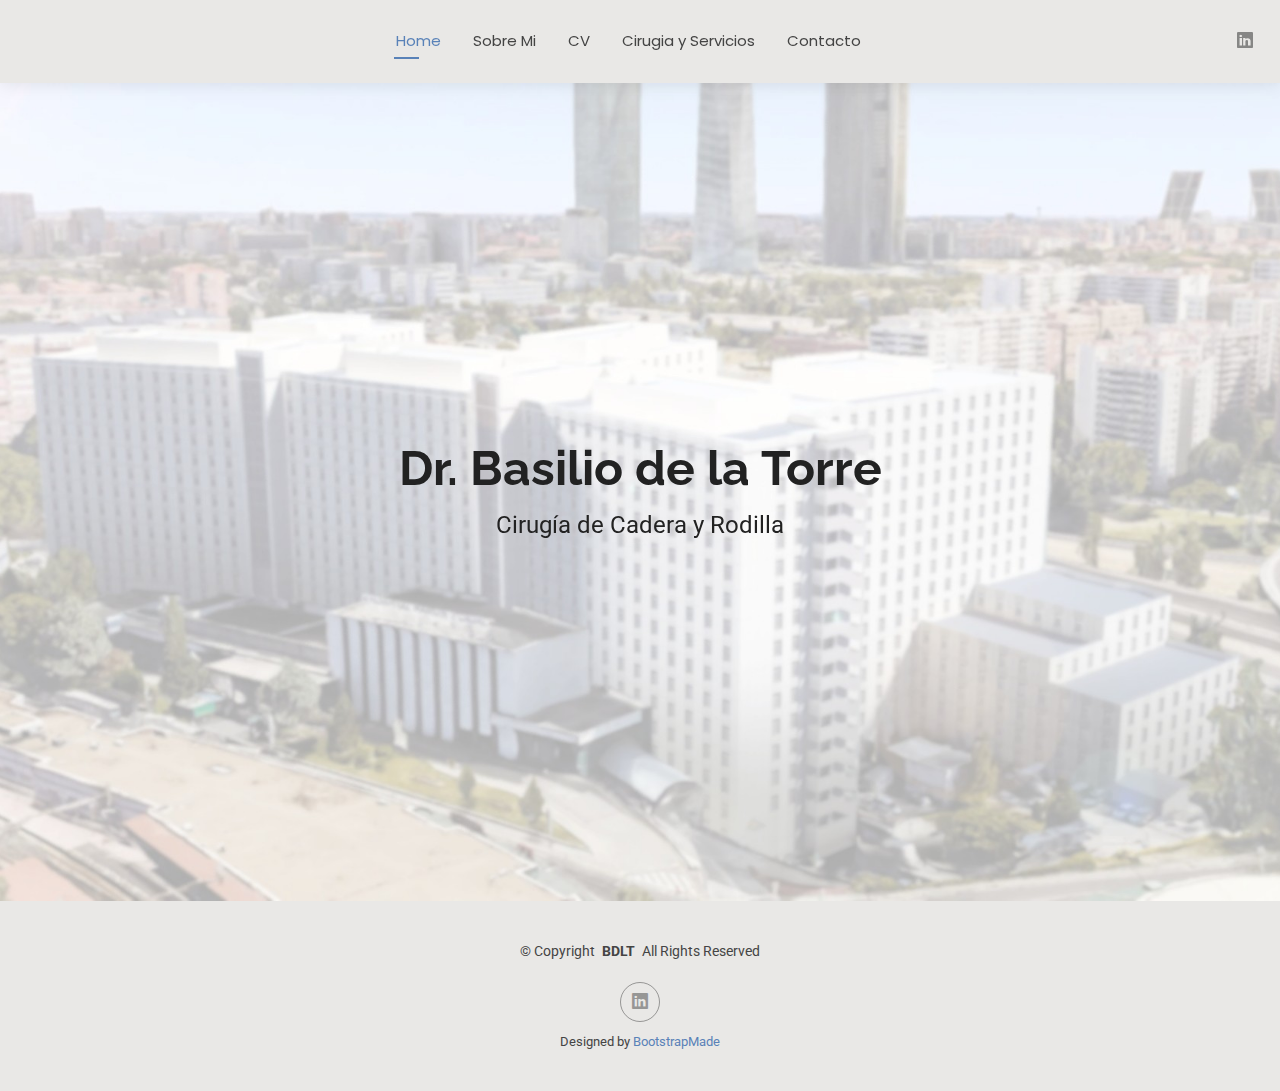
<file: index.html>
<!DOCTYPE html>
<html lang="en">

<head>
  <meta charset="utf-8">
  <meta content="width=device-width, initial-scale=1.0" name="viewport">
  <title>Dr. Basilio de la Torre</title>
  <meta name="description" content="">
  <meta name="keywords" content="">

  <!-- Favicons -->
  <link href="assets/img/favicon.png" rel="icon">
  <link href="assets/img/apple-touch-icon.png" rel="apple-touch-icon">

  <!-- Fonts -->
  <link href="https://fonts.googleapis.com" rel="preconnect">
  <link href="https://fonts.gstatic.com" rel="preconnect" crossorigin>
  <link href="https://fonts.googleapis.com/css2?family=Roboto:ital,wght@0,100;0,300;0,400;0,500;0,700;0,900;1,100;1,300;1,400;1,500;1,700;1,900&family=Poppins:ital,wght@0,100;0,200;0,300;0,400;0,500;0,600;0,700;0,800;0,900;1,100;1,200;1,300;1,400;1,500;1,600;1,700;1,800;1,900&family=Raleway:ital,wght@0,100;0,200;0,300;0,400;0,500;0,600;0,700;0,800;0,900;1,100;1,200;1,300;1,400;1,500;1,600;1,700;1,800;1,900&display=swap" rel="stylesheet">

  <!-- Vendor CSS Files -->
  <link href="assets/vendor/bootstrap/css/bootstrap.min.css" rel="stylesheet">
  <link href="assets/vendor/bootstrap-icons/bootstrap-icons.css" rel="stylesheet">
  <link href="assets/vendor/aos/aos.css" rel="stylesheet">
  <link href="assets/vendor/swiper/swiper-bundle.min.css" rel="stylesheet">
  <link href="assets/vendor/glightbox/css/glightbox.min.css" rel="stylesheet">

  <!-- Main CSS File -->
  <link href="assets/css/main.css" rel="stylesheet">

  <!-- =======================================================
  * Template Name: Kelly
  * Template URL: https://bootstrapmade.com/kelly-free-bootstrap-cv-resume-html-template/
  * Updated: Aug 07 2024 with Bootstrap v5.3.3
  * Author: BootstrapMade.com
  * License: https://bootstrapmade.com/license/
  ======================================================== -->
</head>

<body class="index-page">

  <header id="header" class="header d-flex align-items-center light-background sticky-top">
    <div class="container-fluid position-relative d-flex align-items-center justify-content-between">

      <a href="index.html" class="logo d-flex align-items-center me-auto me-xl-0">
        <!-- Uncomment the line below if you also wish to use an image logo -->
        <!-- <img src="assets/img/logo.png" alt=""> -->
        <h1 class="sitename"></h1>
      </a>

      <nav id="navmenu" class="navmenu">
        <ul>
          <li><a href="index.html" class="active">Home</a></li>
          <li><a href="about.html">Sobre Mi</a></li>
          <li><a href="resume.html">CV</a></li>
          <li><a href="portfolio.html">Cirugia y Servicios</a></li>
          <li><a href="contact.html">Contacto</a></li>
        </ul>
        <i class="mobile-nav-toggle d-xl-none bi bi-list"></i>
      </nav>

      <div class="header-social-links">
        <a href="#" class="linkedin"><i class="bi bi-linkedin"></i></a>
      </div>

    </div>
  </header>

  <main class="main">

    <!-- Hero Section -->
    <section id="hero" class="hero section">

      <img src="assets/img/ryc.jpg" alt="" data-aos="fade-in">

      <div class="container text-center" data-aos="zoom-out" data-aos-delay="100">
        <div class="row justify-content-center">
          <div class="col-lg-8">
            <h2>Dr. Basilio de la Torre</h2>
            <p>Cirugía de Cadera y Rodilla</p>
          </div>
        </div>
      </div>

    </section><!-- /Hero Section -->

  </main>

  <footer id="footer" class="footer light-background">

    <div class="container">
      <div class="copyright text-center ">
        <p>© <span>Copyright</span> <strong class="px-1 sitename">BDLT</strong> <span>All Rights Reserved<br></span></p>
      </div>
      <div class="social-links d-flex justify-content-center">
        <a href=""><i class="bi bi-linkedin"></i></a>
      </div>
      <div class="credits">
        <!-- All the links in the footer should remain intact. -->
        <!-- You can delete the links only if you've purchased the pro version. -->
        <!-- Licensing information: https://bootstrapmade.com/license/ -->
        <!-- Purchase the pro version with working PHP/AJAX contact form: [buy-url] -->
        Designed by <a href="https://bootstrapmade.com/">BootstrapMade</a>
      </div>
    </div>

  </footer>

  <!-- Scroll Top -->
  <a href="#" id="scroll-top" class="scroll-top d-flex align-items-center justify-content-center"><i class="bi bi-arrow-up-short"></i></a>

  <!-- Preloader -->
  <div id="preloader"></div>

  <!-- Vendor JS Files -->
  <script src="assets/vendor/bootstrap/js/bootstrap.bundle.min.js"></script>
  <script src="assets/vendor/php-email-form/validate.js"></script>
  <script src="assets/vendor/aos/aos.js"></script>
  <script src="assets/vendor/waypoints/noframework.waypoints.js"></script>
  <script src="assets/vendor/purecounter/purecounter_vanilla.js"></script>
  <script src="assets/vendor/swiper/swiper-bundle.min.js"></script>
  <script src="assets/vendor/glightbox/js/glightbox.min.js"></script>
  <script src="assets/vendor/imagesloaded/imagesloaded.pkgd.min.js"></script>
  <script src="assets/vendor/isotope-layout/isotope.pkgd.min.js"></script>

  <!-- Main JS File -->
  <script src="assets/js/main.js"></script>

</body>

</html>
</file>
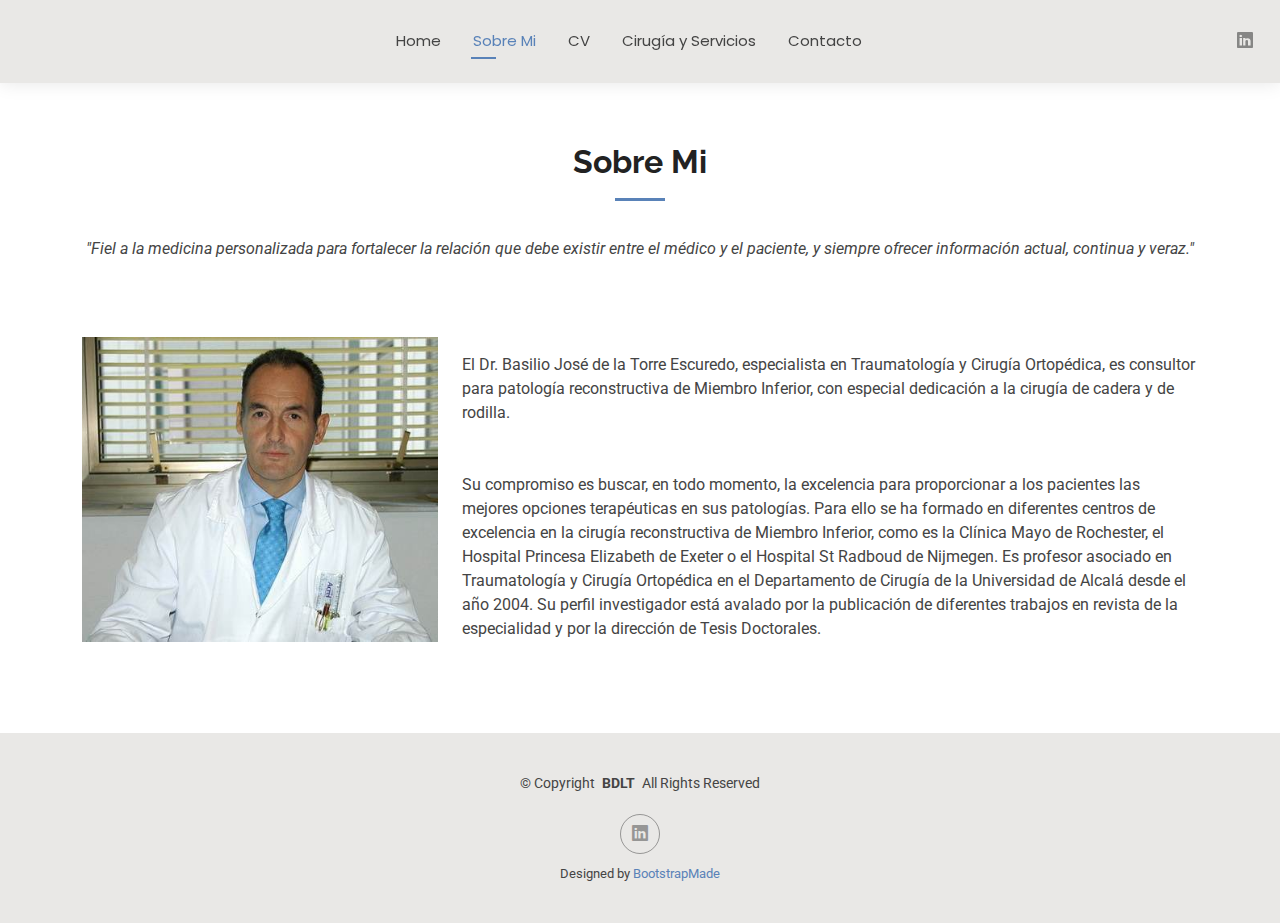
<file: about.html>
<!DOCTYPE html>
<html lang="en">

<head>
  <meta charset="utf-8">
  <meta content="width=device-width, initial-scale=1.0" name="viewport">
  <title>Dr. Basilio de la Torre</title>
  <meta name="description" content="">
  <meta name="keywords" content="">

  <!-- Favicons -->
  <link href="assets/img/favicon.png" rel="icon">
  <link href="assets/img/apple-touch-icon.png" rel="apple-touch-icon">

  <!-- Fonts -->
  <link href="https://fonts.googleapis.com" rel="preconnect">
  <link href="https://fonts.gstatic.com" rel="preconnect" crossorigin>
  <link href="https://fonts.googleapis.com/css2?family=Roboto:ital,wght@0,100;0,300;0,400;0,500;0,700;0,900;1,100;1,300;1,400;1,500;1,700;1,900&family=Poppins:ital,wght@0,100;0,200;0,300;0,400;0,500;0,600;0,700;0,800;0,900;1,100;1,200;1,300;1,400;1,500;1,600;1,700;1,800;1,900&family=Raleway:ital,wght@0,100;0,200;0,300;0,400;0,500;0,600;0,700;0,800;0,900;1,100;1,200;1,300;1,400;1,500;1,600;1,700;1,800;1,900&display=swap" rel="stylesheet">

  <!-- Vendor CSS Files -->
  <link href="assets/vendor/bootstrap/css/bootstrap.min.css" rel="stylesheet">
  <link href="assets/vendor/bootstrap-icons/bootstrap-icons.css" rel="stylesheet">
  <link href="assets/vendor/aos/aos.css" rel="stylesheet">
  <link href="assets/vendor/swiper/swiper-bundle.min.css" rel="stylesheet">
  <link href="assets/vendor/glightbox/css/glightbox.min.css" rel="stylesheet">

  <!-- Main CSS File -->
  <link href="assets/css/main.css" rel="stylesheet">

  <!-- =======================================================
  * Template Name: Kelly
  * Template URL: https://bootstrapmade.com/kelly-free-bootstrap-cv-resume-html-template/
  * Updated: Aug 07 2024 with Bootstrap v5.3.3
  * Author: BootstrapMade.com
  * License: https://bootstrapmade.com/license/
  ======================================================== -->
</head>

<body class="about-page">

  <header id="header" class="header d-flex align-items-center light-background sticky-top">
    <div class="container-fluid position-relative d-flex align-items-center justify-content-between">

      <a href="index.html" class="logo d-flex align-items-center me-auto me-xl-0">
        <!-- Uncomment the line below if you also wish to use an image logo -->
        <!-- <img src="assets/img/logo.png" alt=""> -->
      </a>

      <nav id="navmenu" class="navmenu">
        <ul>
          <li><a href="index.html">Home</a></li>
          <li><a href="about.html" class="active">Sobre Mi</a></li>
          <li><a href="resume.html">CV</a></li>
          <li><a href="portfolio.html">Cirugía y Servicios</a></li>
          <li><a href="contact.html">Contacto</a></li>
        </ul>
        <i class="mobile-nav-toggle d-xl-none bi bi-list"></i>
      </nav>

      <div class="header-social-links">
        <a href="#" class="linkedin"><i class="bi bi-linkedin"></i></a>
      </div>

    </div>
  </header>

  <main class="main">

   <!-- About Section -->
   <section id="about" class="about section">

    <!-- Section Title -->
    <div class="container section-title" data-aos="fade-up">
      <h2>Sobre Mi</h2>
      <p class="fst-italic py-3"> "Fiel a la medicina personalizada para fortalecer la relación que debe existir entre el médico y el paciente, y siempre ofrecer información actual, continua y veraz." </p>
    </div><!-- End Section Title -->

    <div class="container" data-aos="fade-up" data-aos-delay="100">

      <div class="row gy-4 justify-content-center">
        <div class="col-lg-4">
          <img src="assets/img/basi.jpg" class="img-fluid" alt="">
        </div>
        <div class="col-lg-8 content">
          <p class="py-3">
            El Dr. Basilio José de la Torre Escuredo, especialista en Traumatología y Cirugía Ortopédica, es consultor para patología reconstructiva de Miembro Inferior, con especial dedicación a la cirugía de cadera y de rodilla.
          </p>
          <div class="row">
          </div>
          <p class="py-3">
            Su compromiso es buscar, en todo momento, la excelencia para proporcionar a los pacientes las mejores opciones terapéuticas en sus patologías. Para ello se ha formado en diferentes centros de excelencia en la cirugía reconstructiva de Miembro Inferior, como es la Clínica Mayo de Rochester, el Hospital Princesa Elizabeth de Exeter o el Hospital St Radboud de Nijmegen. Es profesor asociado en Traumatología y Cirugía Ortopédica en el Departamento de Cirugía de la Universidad de Alcalá desde el año 2004. Su perfil investigador está avalado por la publicación de diferentes trabajos en revista de la especialidad y por la dirección de Tesis Doctorales.
          </p>
        </div>
      </div>

    </div>

  </section><!-- /About Section -->


  </main>

  <footer id="footer" class="footer light-background">

    <div class="container">
      <div class="copyright text-center ">
        <p>© <span>Copyright</span> <strong class="px-1 sitename">BDLT</strong> <span>All Rights Reserved<br></span></p>
      </div>
      <div class="social-links d-flex justify-content-center">
        <a href=""><i class="bi bi-linkedin"></i></a>
      </div>
      <div class="credits">
        <!-- All the links in the footer should remain intact. -->
        <!-- You can delete the links only if you've purchased the pro version. -->
        <!-- Licensing information: https://bootstrapmade.com/license/ -->
        <!-- Purchase the pro version with working PHP/AJAX contact form: [buy-url] -->
        Designed by <a href="https://bootstrapmade.com/">BootstrapMade</a>
      </div>
    </div>

  </footer>

  <!-- Scroll Top -->
  <a href="#" id="scroll-top" class="scroll-top d-flex align-items-center justify-content-center"><i class="bi bi-arrow-up-short"></i></a>

  <!-- Preloader -->
  <div id="preloader"></div>

  <!-- Vendor JS Files -->
  <script src="assets/vendor/bootstrap/js/bootstrap.bundle.min.js"></script>
  <script src="assets/vendor/php-email-form/validate.js"></script>
  <script src="assets/vendor/aos/aos.js"></script>
  <script src="assets/vendor/waypoints/noframework.waypoints.js"></script>
  <script src="assets/vendor/purecounter/purecounter_vanilla.js"></script>
  <script src="assets/vendor/swiper/swiper-bundle.min.js"></script>
  <script src="assets/vendor/glightbox/js/glightbox.min.js"></script>
  <script src="assets/vendor/imagesloaded/imagesloaded.pkgd.min.js"></script>
  <script src="assets/vendor/isotope-layout/isotope.pkgd.min.js"></script>

  <!-- Main JS File -->
  <script src="assets/js/main.js"></script>

</body>

</html>
</file>
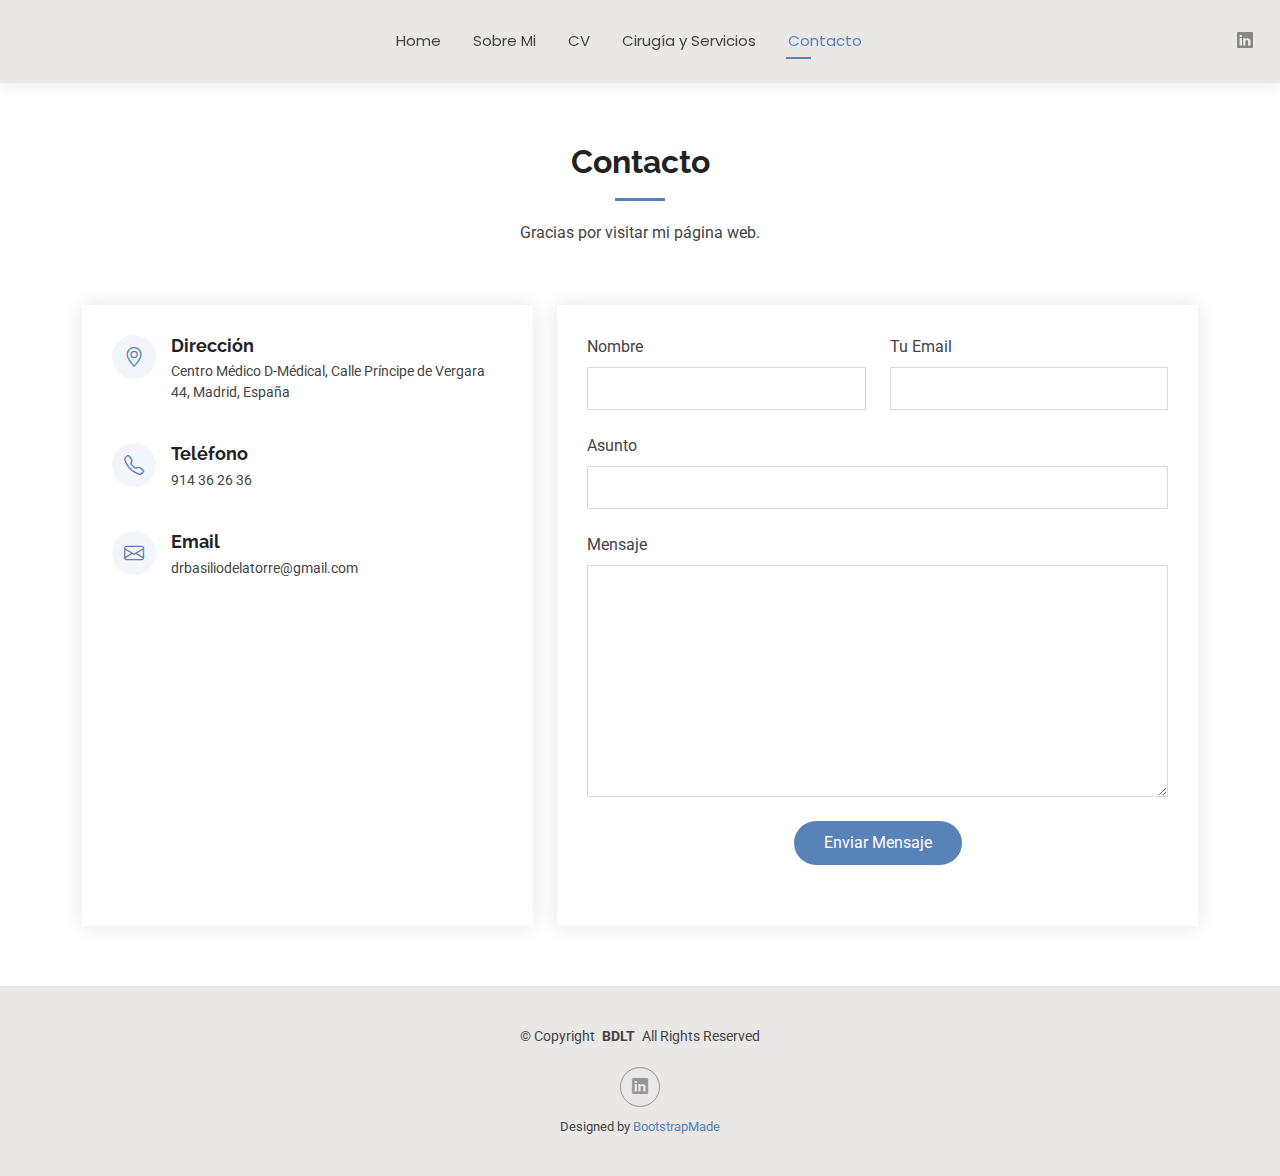
<file: contact.html>
<!DOCTYPE html>
<html lang="en">

<head>
  <meta charset="utf-8">
  <meta content="width=device-width, initial-scale=1.0" name="viewport">
  <title>Dr. Basilio de la Torre</title>
  <meta name="description" content="">
  <meta name="keywords" content="">

  <!-- Favicons -->
  <link href="assets/img/favicon.png" rel="icon">
  <link href="assets/img/apple-touch-icon.png" rel="apple-touch-icon">

  <!-- Fonts -->
  <link href="https://fonts.googleapis.com" rel="preconnect">
  <link href="https://fonts.gstatic.com" rel="preconnect" crossorigin>
  <link href="https://fonts.googleapis.com/css2?family=Roboto:ital,wght@0,100;0,300;0,400;0,500;0,700;0,900;1,100;1,300;1,400;1,500;1,700;1,900&family=Poppins:ital,wght@0,100;0,200;0,300;0,400;0,500;0,600;0,700;0,800;0,900;1,100;1,200;1,300;1,400;1,500;1,600;1,700;1,800;1,900&family=Raleway:ital,wght@0,100;0,200;0,300;0,400;0,500;0,600;0,700;0,800;0,900;1,100;1,200;1,300;1,400;1,500;1,600;1,700;1,800;1,900&display=swap" rel="stylesheet">

  <!-- Vendor CSS Files -->
  <link href="assets/vendor/bootstrap/css/bootstrap.min.css" rel="stylesheet">
  <link href="assets/vendor/bootstrap-icons/bootstrap-icons.css" rel="stylesheet">
  <link href="assets/vendor/aos/aos.css" rel="stylesheet">
  <link href="assets/vendor/swiper/swiper-bundle.min.css" rel="stylesheet">
  <link href="assets/vendor/glightbox/css/glightbox.min.css" rel="stylesheet">

  <!-- Main CSS File -->
  <link href="assets/css/main.css" rel="stylesheet">

  <!-- =======================================================
  * Template Name: Kelly
  * Template URL: https://bootstrapmade.com/kelly-free-bootstrap-cv-resume-html-template/
  * Updated: Aug 07 2024 with Bootstrap v5.3.3
  * Author: BootstrapMade.com
  * License: https://bootstrapmade.com/license/
  ======================================================== -->
</head>

<body class="contact-page">

  <header id="header" class="header d-flex align-items-center light-background sticky-top">
    <div class="container-fluid position-relative d-flex align-items-center justify-content-between">

      <a href="index.html" class="logo d-flex align-items-center me-auto me-xl-0">
        <!-- Uncomment the line below if you also wish to use an image logo -->
        <!-- <img src="assets/img/logo.png" alt=""> -->
      </a>

      <nav id="navmenu" class="navmenu">
        <ul>
          <li><a href="index.html">Home</a></li>
          <li><a href="about.html">Sobre Mi</a></li>
          <li><a href="resume.html">CV</a></li>
          <li><a href="portfolio.html">Cirugía y Servicios</a></li>
          <li><a href="contact.html" class="active">Contacto</a></li>
        </ul>
        <i class="mobile-nav-toggle d-xl-none bi bi-list"></i>
      </nav>

      <div class="header-social-links">
        <a href="#" class="linkedin"><i class="bi bi-linkedin"></i></a>
      </div>

    </div>
  </header>

  <main class="main">

    <!-- Contact Section -->
    <section id="contact" class="contact section">

      <!-- Section Title -->
      <div class="container section-title" data-aos="fade-up">
        <h2>Contacto</h2>
        <p>Gracias por visitar mi página web.</p>
      </div><!-- End Section Title -->

      <div class="container" data-aos="fade-up" data-aos-delay="100">

        <div class="row gy-4">

          <div class="col-lg-5">

            <div class="info-wrap">
              <div class="info-item d-flex" data-aos="fade-up" data-aos-delay="200">
                <i class="bi bi-geo-alt flex-shrink-0"></i>
                <div>
                  <h3>Dirección</h3>
                  <p>Centro Médico D-Médical, Calle Príncipe de Vergara 44, Madrid, España</p>
                </div>
              </div><!-- End Info Item -->

              <div class="info-item d-flex" data-aos="fade-up" data-aos-delay="300">
                <i class="bi bi-telephone flex-shrink-0"></i>
                <div>
                  <h3>Teléfono</h3>
                  <p>914 36 26 36</p>
                </div>
              </div><!-- End Info Item -->

              <div class="info-item d-flex" data-aos="fade-up" data-aos-delay="400">
                <i class="bi bi-envelope flex-shrink-0"></i>
                <div>
                  <h3>Email</h3>
                  <p>drbasiliodelatorre@gmail.com</p>
                </div>
              </div><!-- End Info Item -->

              <iframe src="https://www.google.com/maps/embed?pb=!1m18!1m12!1m3!1d3037.0892237037947!2d-3.682117923309851!3d40.42902317143764!2m3!1f0!2f0!3f0!3m2!1i1024!2i768!4f13.1!3m3!1m2!1s0xd4228be845c51db%3A0x5493d0d5b9126a46!2sCentro%20M%C3%A9dico%20D-M%C3%A9dical!5e0!3m2!1ses!2sus!4v1741031557509!5m2!1ses!2sus" frameborder="0" style="border:0; width: 100%; height: 270px;" allowfullscreen="" loading="lazy" referrerpolicy="no-referrer-when-downgrade"></iframe>
            </div>
          </div>

          <div class="col-lg-7">
            <form action="forms/contact.php" method="post" class="php-email-form" data-aos="fade-up" data-aos-delay="200">
              <div class="row gy-4">

                <div class="col-md-6">
                  <label for="name-field" class="pb-2">Nombre</label>
                  <input type="text" name="name" id="name-field" class="form-control" required="">
                </div>

                <div class="col-md-6">
                  <label for="email-field" class="pb-2">Tu Email</label>
                  <input type="email" class="form-control" name="email" id="email-field" required="">
                </div>

                <div class="col-md-12">
                  <label for="subject-field" class="pb-2">Asunto</label>
                  <input type="text" class="form-control" name="subject" id="subject-field" required="">
                </div>

                <div class="col-md-12">
                  <label for="message-field" class="pb-2">Mensaje</label>
                  <textarea class="form-control" name="message" rows="10" id="message-field" required=""></textarea>
                </div>

                <div class="col-md-12 text-center">
                  <div class="loading">Cargando</div>
                  <div class="error-message"></div>
                  <div class="sent-message">Tu mensaje ha sido enviado.</div>

                  <button type="submit">Enviar Mensaje</button>
                </div>

              </div>
            </form>
          </div><!-- End Contact Form -->

        </div>

      </div>

    </section><!-- /Contact Section -->

  </main>

  <footer id="footer" class="footer light-background">

    <div class="container">
      <div class="copyright text-center ">
        <p>© <span>Copyright</span> <strong class="px-1 sitename">BDLT</strong> <span>All Rights Reserved<br></span></p>
      </div>
      <div class="social-links d-flex justify-content-center">
        <a href=""><i class="bi bi-linkedin"></i></a>
      </div>
      <div class="credits">
        <!-- All the links in the footer should remain intact. -->
        <!-- You can delete the links only if you've purchased the pro version. -->
        <!-- Licensing information: https://bootstrapmade.com/license/ -->
        <!-- Purchase the pro version with working PHP/AJAX contact form: [buy-url] -->
        Designed by <a href="https://bootstrapmade.com/">BootstrapMade</a>
      </div>
    </div>

  </footer>

  <!-- Scroll Top -->
  <a href="#" id="scroll-top" class="scroll-top d-flex align-items-center justify-content-center"><i class="bi bi-arrow-up-short"></i></a>

  <!-- Preloader -->
  <div id="preloader"></div>

  <!-- Vendor JS Files -->
  <script src="assets/vendor/bootstrap/js/bootstrap.bundle.min.js"></script>
  <script src="assets/vendor/php-email-form/validate.js"></script>
  <script src="assets/vendor/aos/aos.js"></script>
  <script src="assets/vendor/waypoints/noframework.waypoints.js"></script>
  <script src="assets/vendor/purecounter/purecounter_vanilla.js"></script>
  <script src="assets/vendor/swiper/swiper-bundle.min.js"></script>
  <script src="assets/vendor/glightbox/js/glightbox.min.js"></script>
  <script src="assets/vendor/imagesloaded/imagesloaded.pkgd.min.js"></script>
  <script src="assets/vendor/isotope-layout/isotope.pkgd.min.js"></script>

  <!-- Main JS File -->
  <script src="assets/js/main.js"></script>

</body>

</html>
</file>
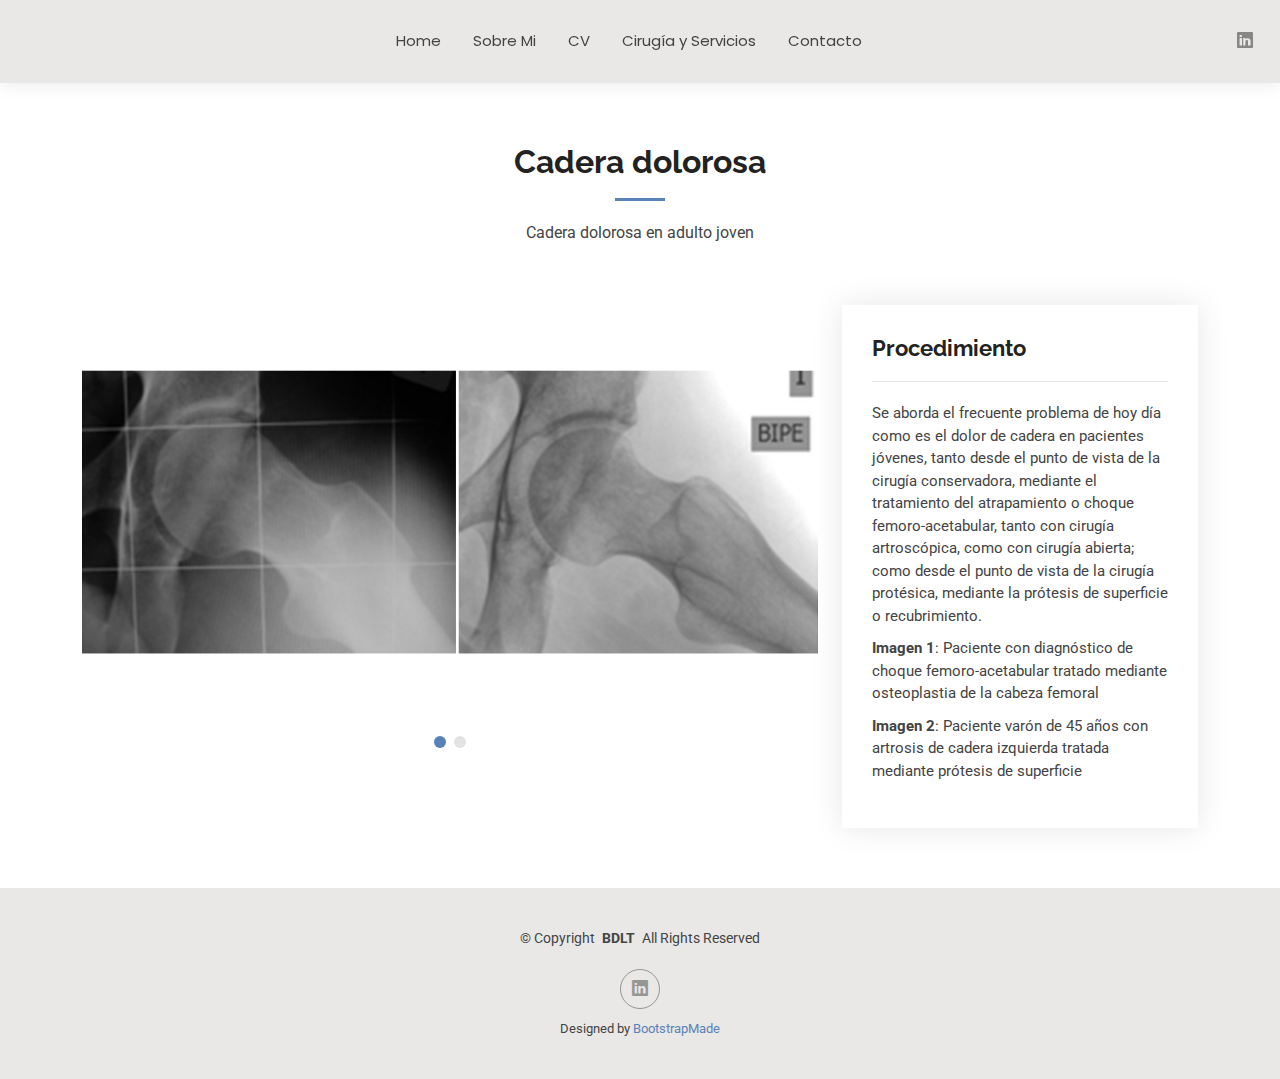
<file: p0_caderadolorosa.html>
<!DOCTYPE html>
<html lang="en">

<head>
  <meta charset="utf-8">
  <meta content="width=device-width, initial-scale=1.0" name="viewport">
  <title>Dr. Basilio de la Torre</title>
  <meta name="description" content="">
  <meta name="keywords" content="">

  <!-- Favicons -->
  <link href="assets/img/favicon.png" rel="icon">
  <link href="assets/img/apple-touch-icon.png" rel="apple-touch-icon">

  <!-- Fonts -->
  <link href="https://fonts.googleapis.com" rel="preconnect">
  <link href="https://fonts.gstatic.com" rel="preconnect" crossorigin>
  <link href="https://fonts.googleapis.com/css2?family=Roboto:ital,wght@0,100;0,300;0,400;0,500;0,700;0,900;1,100;1,300;1,400;1,500;1,700;1,900&family=Poppins:ital,wght@0,100;0,200;0,300;0,400;0,500;0,600;0,700;0,800;0,900;1,100;1,200;1,300;1,400;1,500;1,600;1,700;1,800;1,900&family=Raleway:ital,wght@0,100;0,200;0,300;0,400;0,500;0,600;0,700;0,800;0,900;1,100;1,200;1,300;1,400;1,500;1,600;1,700;1,800;1,900&display=swap" rel="stylesheet">

  <!-- Vendor CSS Files -->
  <link href="assets/vendor/bootstrap/css/bootstrap.min.css" rel="stylesheet">
  <link href="assets/vendor/bootstrap-icons/bootstrap-icons.css" rel="stylesheet">
  <link href="assets/vendor/aos/aos.css" rel="stylesheet">
  <link href="assets/vendor/swiper/swiper-bundle.min.css" rel="stylesheet">
  <link href="assets/vendor/glightbox/css/glightbox.min.css" rel="stylesheet">

  <!-- Main CSS File -->
  <link href="assets/css/main.css" rel="stylesheet">

  <!-- =======================================================
  * Template Name: Kelly
  * Template URL: https://bootstrapmade.com/kelly-free-bootstrap-cv-resume-html-template/
  * Updated: Aug 07 2024 with Bootstrap v5.3.3
  * Author: BootstrapMade.com
  * License: https://bootstrapmade.com/license/
  ======================================================== -->
</head>

<body class="portfolio-details-page">

  <header id="header" class="header d-flex align-items-center light-background sticky-top">
    <div class="container-fluid position-relative d-flex align-items-center justify-content-between">

      <a href="index.html" class="logo d-flex align-items-center me-auto me-xl-0">
        <!-- Uncomment the line below if you also wish to use an image logo -->
        <!-- <img src="assets/img/logo.png" alt=""> -->
      </a>

      <nav id="navmenu" class="navmenu">
        <ul>
          <li><a href="index.html">Home</a></li>
          <li><a href="about.html">Sobre Mi</a></li>
          <li><a href="resume.html">CV</a></li>
          <li><a href="portfolio.html">Cirugía y Servicios</a></li>
          <li><a href="contact.html">Contacto</a></li>
        </ul>
        <i class="mobile-nav-toggle d-xl-none bi bi-list"></i>
      </nav>

      <div class="header-social-links">
        <a href="#" class="linkedin"><i class="bi bi-linkedin"></i></a>
      </div>

    </div>
  </header>

  <main class="main">

    <!-- Portfolio Details Section -->
    <section id="portfolio-details" class="portfolio-details section">

      <!-- Section Title -->
      <div class="container section-title" data-aos="fade-up">
        <h2>Cadera dolorosa</h2>
        <p>Cadera dolorosa en adulto joven</p>
      </div><!-- End Section Title -->

      <div class="container" data-aos="fade-up" data-aos-delay="100">

        <div class="row gy-4">

          <div class="col-lg-8">
            <div class="portfolio-details-slider swiper init-swiper">

              <script type="application/json" class="swiper-config">
                {
                  "loop": true,
                  "speed": 600,
                  "autoplay": {
                    "delay": 5000
                  },
                  "slidesPerView": "auto",
                  "pagination": {
                    "el": ".swiper-pagination",
                    "type": "bullets",
                    "clickable": true
                  }
                }
              </script>

              <div class="swiper-wrapper align-items-center">

                <div class="swiper-slide">
                  <img src="assets/img/portfolio/caderadolorosa1.jpg" alt="">
                </div>

                <div class="swiper-slide">
                  <img src="assets/img/portfolio/caderadolorosa2.jpg" alt="">
                </div>

              </div>
              <div class="swiper-pagination"></div>
            </div>
          </div>

          <div class="col-lg-4">
            <div class="portfolio-info" data-aos="fade-up" data-aos-delay="200">
              <h3>Procedimiento</h3>
              <ul>
                <li>Se aborda el frecuente problema de hoy día como es el dolor de cadera en pacientes jóvenes, tanto desde el punto de vista de la cirugía conservadora, mediante el tratamiento del atrapamiento o choque femoro-acetabular, tanto con cirugía artroscópica, como con cirugía abierta; como desde el punto de vista de la cirugía protésica, mediante la prótesis de superficie o recubrimiento.</li>
                <li><strong>Imagen 1</strong>: Paciente con diagnóstico de choque femoro-acetabular tratado mediante osteoplastia de la cabeza femoral</li>
                <li><strong>Imagen 2</strong>: Paciente varón de 45 años con artrosis de cadera izquierda tratada mediante prótesis de superficie</li>
              </ul>
            </div>

        </div>

      </div>

    </section><!-- /Portfolio Details Section -->

  </main>

  <footer id="footer" class="footer light-background">

    <div class="container">
      <div class="copyright text-center ">
        <p>© <span>Copyright</span> <strong class="px-1 sitename">BDLT</strong> <span>All Rights Reserved<br></span></p>
      </div>
      <div class="social-links d-flex justify-content-center">
        <a href=""><i class="bi bi-linkedin"></i></a>
      </div>
      <div class="credits">
        <!-- All the links in the footer should remain intact. -->
        <!-- You can delete the links only if you've purchased the pro version. -->
        <!-- Licensing information: https://bootstrapmade.com/license/ -->
        <!-- Purchase the pro version with working PHP/AJAX contact form: [buy-url] -->
        Designed by <a href="https://bootstrapmade.com/">BootstrapMade</a>
      </div>
    </div>

  </footer>

  <!-- Scroll Top -->
  <a href="#" id="scroll-top" class="scroll-top d-flex align-items-center justify-content-center"><i class="bi bi-arrow-up-short"></i></a>

  <!-- Preloader -->
  <div id="preloader"></div>

  <!-- Vendor JS Files -->
  <script src="assets/vendor/bootstrap/js/bootstrap.bundle.min.js"></script>
  <script src="assets/vendor/php-email-form/validate.js"></script>
  <script src="assets/vendor/aos/aos.js"></script>
  <script src="assets/vendor/waypoints/noframework.waypoints.js"></script>
  <script src="assets/vendor/purecounter/purecounter_vanilla.js"></script>
  <script src="assets/vendor/swiper/swiper-bundle.min.js"></script>
  <script src="assets/vendor/glightbox/js/glightbox.min.js"></script>
  <script src="assets/vendor/imagesloaded/imagesloaded.pkgd.min.js"></script>
  <script src="assets/vendor/isotope-layout/isotope.pkgd.min.js"></script>

  <!-- Main JS File -->
  <script src="assets/js/main.js"></script>

</body>

</html>
</file>
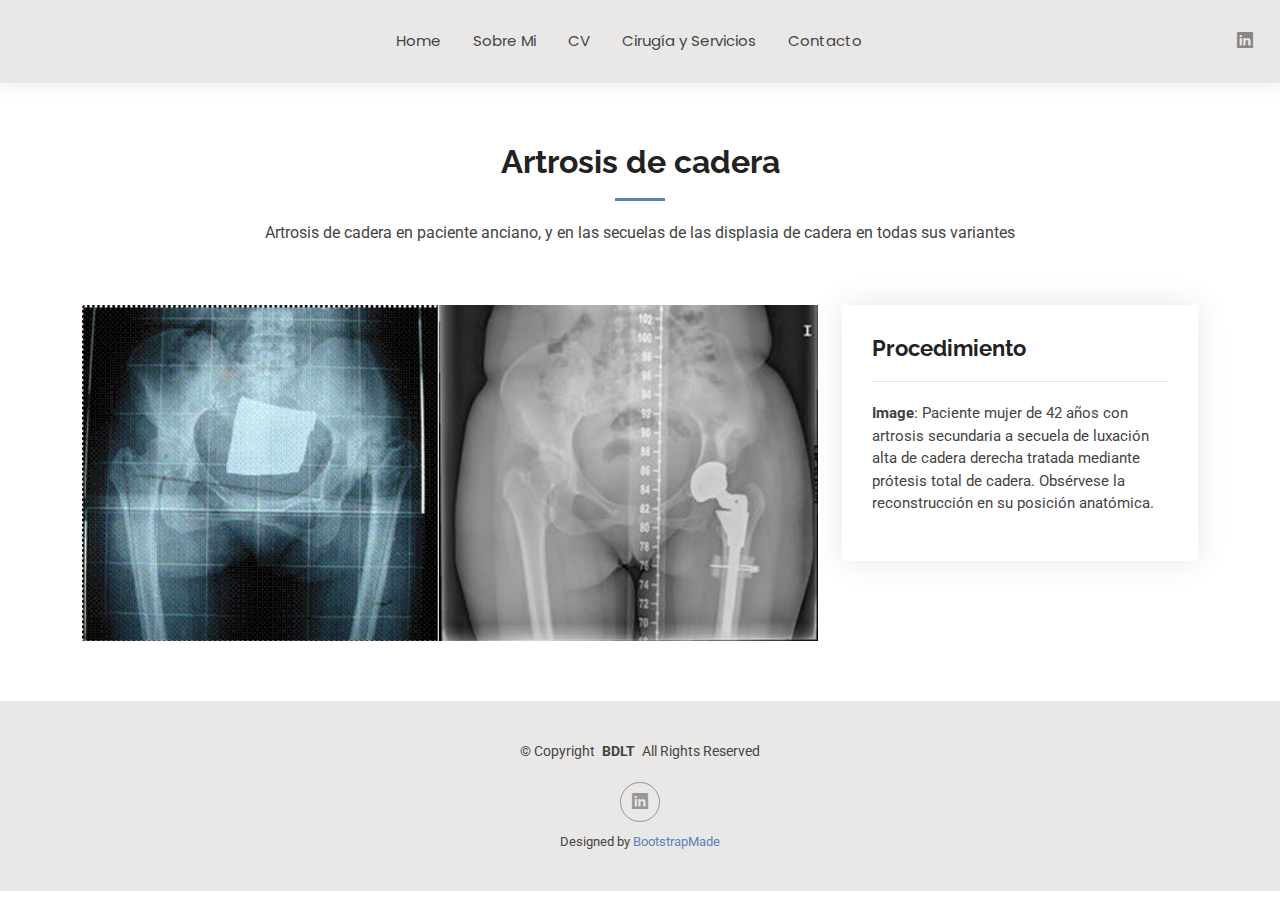
<file: p1_artrosiscadera.html>
<!DOCTYPE html>
<html lang="en">

<head>
  <meta charset="utf-8">
  <meta content="width=device-width, initial-scale=1.0" name="viewport">
  <title>Dr. Basilio de la Torre</title>
  <meta name="description" content="">
  <meta name="keywords" content="">

  <!-- Favicons -->
  <link href="assets/img/favicon.png" rel="icon">
  <link href="assets/img/apple-touch-icon.png" rel="apple-touch-icon">

  <!-- Fonts -->
  <link href="https://fonts.googleapis.com" rel="preconnect">
  <link href="https://fonts.gstatic.com" rel="preconnect" crossorigin>
  <link href="https://fonts.googleapis.com/css2?family=Roboto:ital,wght@0,100;0,300;0,400;0,500;0,700;0,900;1,100;1,300;1,400;1,500;1,700;1,900&family=Poppins:ital,wght@0,100;0,200;0,300;0,400;0,500;0,600;0,700;0,800;0,900;1,100;1,200;1,300;1,400;1,500;1,600;1,700;1,800;1,900&family=Raleway:ital,wght@0,100;0,200;0,300;0,400;0,500;0,600;0,700;0,800;0,900;1,100;1,200;1,300;1,400;1,500;1,600;1,700;1,800;1,900&display=swap" rel="stylesheet">

  <!-- Vendor CSS Files -->
  <link href="assets/vendor/bootstrap/css/bootstrap.min.css" rel="stylesheet">
  <link href="assets/vendor/bootstrap-icons/bootstrap-icons.css" rel="stylesheet">
  <link href="assets/vendor/aos/aos.css" rel="stylesheet">
  <link href="assets/vendor/swiper/swiper-bundle.min.css" rel="stylesheet">
  <link href="assets/vendor/glightbox/css/glightbox.min.css" rel="stylesheet">

  <!-- Main CSS File -->
  <link href="assets/css/main.css" rel="stylesheet">

  <!-- =======================================================
  * Template Name: Kelly
  * Template URL: https://bootstrapmade.com/kelly-free-bootstrap-cv-resume-html-template/
  * Updated: Aug 07 2024 with Bootstrap v5.3.3
  * Author: BootstrapMade.com
  * License: https://bootstrapmade.com/license/
  ======================================================== -->
</head>

<body class="portfolio-details-page">

  <header id="header" class="header d-flex align-items-center light-background sticky-top">
    <div class="container-fluid position-relative d-flex align-items-center justify-content-between">

      <a href="index.html" class="logo d-flex align-items-center me-auto me-xl-0">
        <!-- Uncomment the line below if you also wish to use an image logo -->
        <!-- <img src="assets/img/logo.png" alt=""> -->
      </a>

      <nav id="navmenu" class="navmenu">
        <ul>
          <li><a href="index.html">Home</a></li>
          <li><a href="about.html">Sobre Mi</a></li>
          <li><a href="resume.html">CV</a></li>
          <li><a href="portfolio.html">Cirugía y Servicios</a></li>
          <li><a href="contact.html">Contacto</a></li>
        </ul>
        <i class="mobile-nav-toggle d-xl-none bi bi-list"></i>
      </nav>

      <div class="header-social-links">
        <a href="#" class="linkedin"><i class="bi bi-linkedin"></i></a>
      </div>

    </div>
  </header>

  <main class="main">

    <!-- Portfolio Details Section -->
    <section id="portfolio-details" class="portfolio-details section">

      <!-- Section Title -->
      <div class="container section-title" data-aos="fade-up">
        <h2>Artrosis de cadera</h2>
        <p>Artrosis de cadera en paciente anciano, y en las secuelas de las displasia de cadera en todas sus variantes</p>
      </div><!-- End Section Title -->

      <div class="container" data-aos="fade-up" data-aos-delay="100">

        <div class="row gy-4">

          <div class="col-lg-8">
            <div class="portfolio-details-slider swiper init-swiper">

              <script type="application/json" class="swiper-config">
                {
                  "loop": true,
                  "speed": 600,
                  "autoplay": {
                    "delay": 5000
                  },
                  "slidesPerView": "auto",
                  "pagination": {
                    "el": ".swiper-pagination",
                    "type": "bullets",
                    "clickable": true
                  }
                }
              </script>

              <div class="swiper-wrapper align-items-center">

                <div class="swiper-slide">
                  <img src="assets/img/portfolio/artrosiscadera.jpg" alt="">
                </div>


              </div>
              <div class="swiper-pagination"></div>
            </div>
          </div>

          <div class="col-lg-4">
            <div class="portfolio-info" data-aos="fade-up" data-aos-delay="200">
              <h3>Procedimiento</h3>
              <ul>
                <li><strong>Image</strong>: Paciente mujer de 42 años con artrosis secundaria a secuela de luxación alta de cadera derecha tratada mediante prótesis total de cadera. Obsérvese la reconstrucción en su posición anatómica.</li>
              </ul>
            </div>
          </div>

        </div>

      </div>

    </section><!-- /Portfolio Details Section -->

  </main>

  <footer id="footer" class="footer light-background">

    <div class="container">
      <div class="copyright text-center ">
        <p>© <span>Copyright</span> <strong class="px-1 sitename">BDLT</strong> <span>All Rights Reserved<br></span></p>
      </div>
      <div class="social-links d-flex justify-content-center">

        <a href=""><i class="bi bi-linkedin"></i></a>
      </div>
      <div class="credits">
        <!-- All the links in the footer should remain intact. -->
        <!-- You can delete the links only if you've purchased the pro version. -->
        <!-- Licensing information: https://bootstrapmade.com/license/ -->
        <!-- Purchase the pro version with working PHP/AJAX contact form: [buy-url] -->
        Designed by <a href="https://bootstrapmade.com/">BootstrapMade</a>
      </div>
    </div>

  </footer>

  <!-- Scroll Top -->
  <a href="#" id="scroll-top" class="scroll-top d-flex align-items-center justify-content-center"><i class="bi bi-arrow-up-short"></i></a>

  <!-- Preloader -->
  <div id="preloader"></div>

  <!-- Vendor JS Files -->
  <script src="assets/vendor/bootstrap/js/bootstrap.bundle.min.js"></script>
  <script src="assets/vendor/php-email-form/validate.js"></script>
  <script src="assets/vendor/aos/aos.js"></script>
  <script src="assets/vendor/waypoints/noframework.waypoints.js"></script>
  <script src="assets/vendor/purecounter/purecounter_vanilla.js"></script>
  <script src="assets/vendor/swiper/swiper-bundle.min.js"></script>
  <script src="assets/vendor/glightbox/js/glightbox.min.js"></script>
  <script src="assets/vendor/imagesloaded/imagesloaded.pkgd.min.js"></script>
  <script src="assets/vendor/isotope-layout/isotope.pkgd.min.js"></script>

  <!-- Main JS File -->
  <script src="assets/js/main.js"></script>

</body>

</html>
</file>
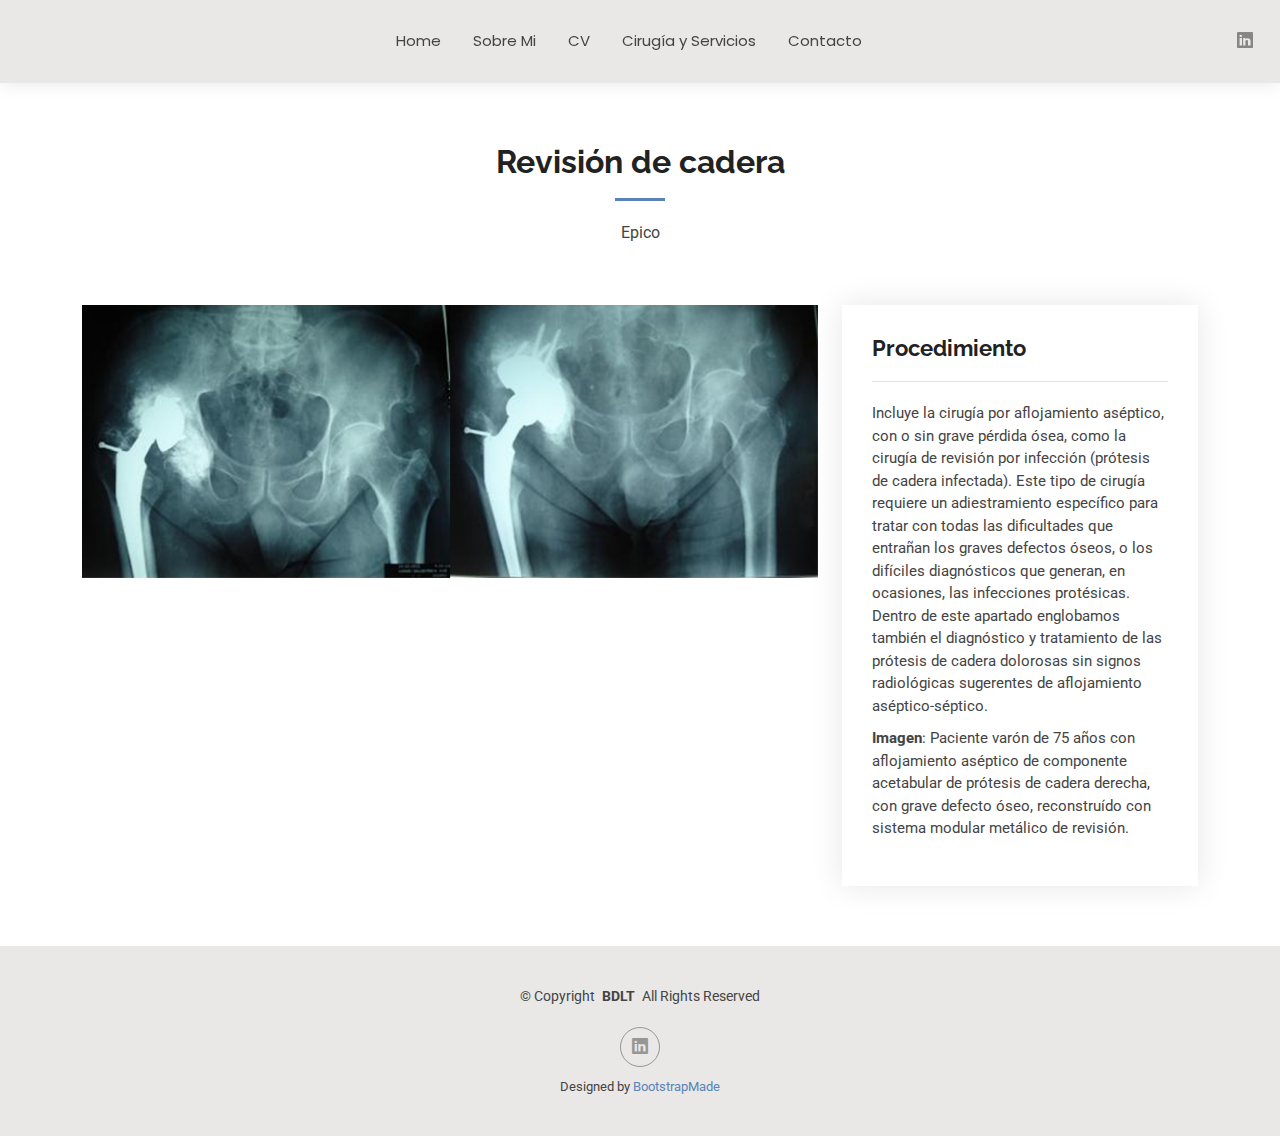
<file: p2_revisioncadera.html>
<!DOCTYPE html>
<html lang="en">

<head>
  <meta charset="utf-8">
  <meta content="width=device-width, initial-scale=1.0" name="viewport">
  <title>Dr. Basilio de la Torre</title>
  <meta name="description" content="">
  <meta name="keywords" content="">

  <!-- Favicons -->
  <link href="assets/img/favicon.png" rel="icon">
  <link href="assets/img/apple-touch-icon.png" rel="apple-touch-icon">

  <!-- Fonts -->
  <link href="https://fonts.googleapis.com" rel="preconnect">
  <link href="https://fonts.gstatic.com" rel="preconnect" crossorigin>
  <link href="https://fonts.googleapis.com/css2?family=Roboto:ital,wght@0,100;0,300;0,400;0,500;0,700;0,900;1,100;1,300;1,400;1,500;1,700;1,900&family=Poppins:ital,wght@0,100;0,200;0,300;0,400;0,500;0,600;0,700;0,800;0,900;1,100;1,200;1,300;1,400;1,500;1,600;1,700;1,800;1,900&family=Raleway:ital,wght@0,100;0,200;0,300;0,400;0,500;0,600;0,700;0,800;0,900;1,100;1,200;1,300;1,400;1,500;1,600;1,700;1,800;1,900&display=swap" rel="stylesheet">

  <!-- Vendor CSS Files -->
  <link href="assets/vendor/bootstrap/css/bootstrap.min.css" rel="stylesheet">
  <link href="assets/vendor/bootstrap-icons/bootstrap-icons.css" rel="stylesheet">
  <link href="assets/vendor/aos/aos.css" rel="stylesheet">
  <link href="assets/vendor/swiper/swiper-bundle.min.css" rel="stylesheet">
  <link href="assets/vendor/glightbox/css/glightbox.min.css" rel="stylesheet">

  <!-- Main CSS File -->
  <link href="assets/css/main.css" rel="stylesheet">

  <!-- =======================================================
  * Template Name: Kelly
  * Template URL: https://bootstrapmade.com/kelly-free-bootstrap-cv-resume-html-template/
  * Updated: Aug 07 2024 with Bootstrap v5.3.3
  * Author: BootstrapMade.com
  * License: https://bootstrapmade.com/license/
  ======================================================== -->
</head>

<body class="portfolio-details-page">

  <header id="header" class="header d-flex align-items-center light-background sticky-top">
    <div class="container-fluid position-relative d-flex align-items-center justify-content-between">

      <a href="index.html" class="logo d-flex align-items-center me-auto me-xl-0">
        <!-- Uncomment the line below if you also wish to use an image logo -->
        <!-- <img src="assets/img/logo.png" alt=""> -->
      </a>

      <nav id="navmenu" class="navmenu">
        <ul>
          <li><a href="index.html">Home</a></li>
          <li><a href="about.html">Sobre Mi</a></li>
          <li><a href="resume.html">CV</a></li>
          <li><a href="portfolio.html">Cirugía y Servicios</a></li>
          <li><a href="contact.html">Contacto</a></li>
        </ul>
        <i class="mobile-nav-toggle d-xl-none bi bi-list"></i>
      </nav>

      <div class="header-social-links">
        <a href="#" class="linkedin"><i class="bi bi-linkedin"></i></a>
      </div>

    </div>
  </header>

  <main class="main">

    <!-- Portfolio Details Section -->
    <section id="portfolio-details" class="portfolio-details section">

      <!-- Section Title -->
      <div class="container section-title" data-aos="fade-up">
        <h2>Revisión de cadera</h2>
        <p>Epico</p>
      </div><!-- End Section Title -->

      <div class="container" data-aos="fade-up" data-aos-delay="100">

        <div class="row gy-4">

          <div class="col-lg-8">
            <div class="portfolio-details-slider swiper init-swiper">

              <script type="application/json" class="swiper-config">
                {
                  "loop": true,
                  "speed": 600,
                  "autoplay": {
                    "delay": 5000
                  },
                  "slidesPerView": "auto",
                  "pagination": {
                    "el": ".swiper-pagination",
                    "type": "bullets",
                    "clickable": true
                  }
                }
              </script>

              <div class="swiper-wrapper align-items-center">

                <div class="swiper-slide">
                  <img src="assets/img/portfolio/revisioncadera.jpg" alt="">
                </div>

              </div>
              <div class="swiper-pagination"></div>
            </div>
          </div>

          <div class="col-lg-4">
            <div class="portfolio-info" data-aos="fade-up" data-aos-delay="200">
              <h3>Procedimiento</h3>
              <ul>
                <li>Incluye la cirugía por aflojamiento aséptico, con o sin grave pérdida ósea, como la cirugía de revisión por infección (prótesis de cadera infectada).
                  Este tipo de cirugía requiere un adiestramiento específico para tratar con todas las dificultades que entrañan los graves defectos óseos, o los difíciles diagnósticos que generan, en ocasiones, las infecciones protésicas.
                  Dentro de este apartado englobamos también el diagnóstico y tratamiento de las prótesis de cadera dolorosas sin signos radiológicas sugerentes de aflojamiento aséptico-séptico.</li>
                <li><strong>Imagen</strong>: Paciente varón de 75 años con aflojamiento aséptico de componente acetabular de prótesis de cadera derecha, con grave defecto óseo, reconstruído con sistema modular metálico de revisión.</li>
              </ul>
            </div>
          </div>

        </div>

      </div>

    </section><!-- /Portfolio Details Section -->

  </main>

  <footer id="footer" class="footer light-background">

    <div class="container">
      <div class="copyright text-center ">
        <p>© <span>Copyright</span> <strong class="px-1 sitename">BDLT</strong> <span>All Rights Reserved<br></span></p>
      </div>
      <div class="social-links d-flex justify-content-center">
        <a href=""><i class="bi bi-linkedin"></i></a>
      </div>
      <div class="credits">
        <!-- All the links in the footer should remain intact. -->
        <!-- You can delete the links only if you've purchased the pro version. -->
        <!-- Licensing information: https://bootstrapmade.com/license/ -->
        <!-- Purchase the pro version with working PHP/AJAX contact form: [buy-url] -->
        Designed by <a href="https://bootstrapmade.com/">BootstrapMade</a>
      </div>
    </div>

  </footer>

  <!-- Scroll Top -->
  <a href="#" id="scroll-top" class="scroll-top d-flex align-items-center justify-content-center"><i class="bi bi-arrow-up-short"></i></a>

  <!-- Preloader -->
  <div id="preloader"></div>

  <!-- Vendor JS Files -->
  <script src="assets/vendor/bootstrap/js/bootstrap.bundle.min.js"></script>
  <script src="assets/vendor/php-email-form/validate.js"></script>
  <script src="assets/vendor/aos/aos.js"></script>
  <script src="assets/vendor/waypoints/noframework.waypoints.js"></script>
  <script src="assets/vendor/purecounter/purecounter_vanilla.js"></script>
  <script src="assets/vendor/swiper/swiper-bundle.min.js"></script>
  <script src="assets/vendor/glightbox/js/glightbox.min.js"></script>
  <script src="assets/vendor/imagesloaded/imagesloaded.pkgd.min.js"></script>
  <script src="assets/vendor/isotope-layout/isotope.pkgd.min.js"></script>

  <!-- Main JS File -->
  <script src="assets/js/main.js"></script>

</body>

</html>
</file>
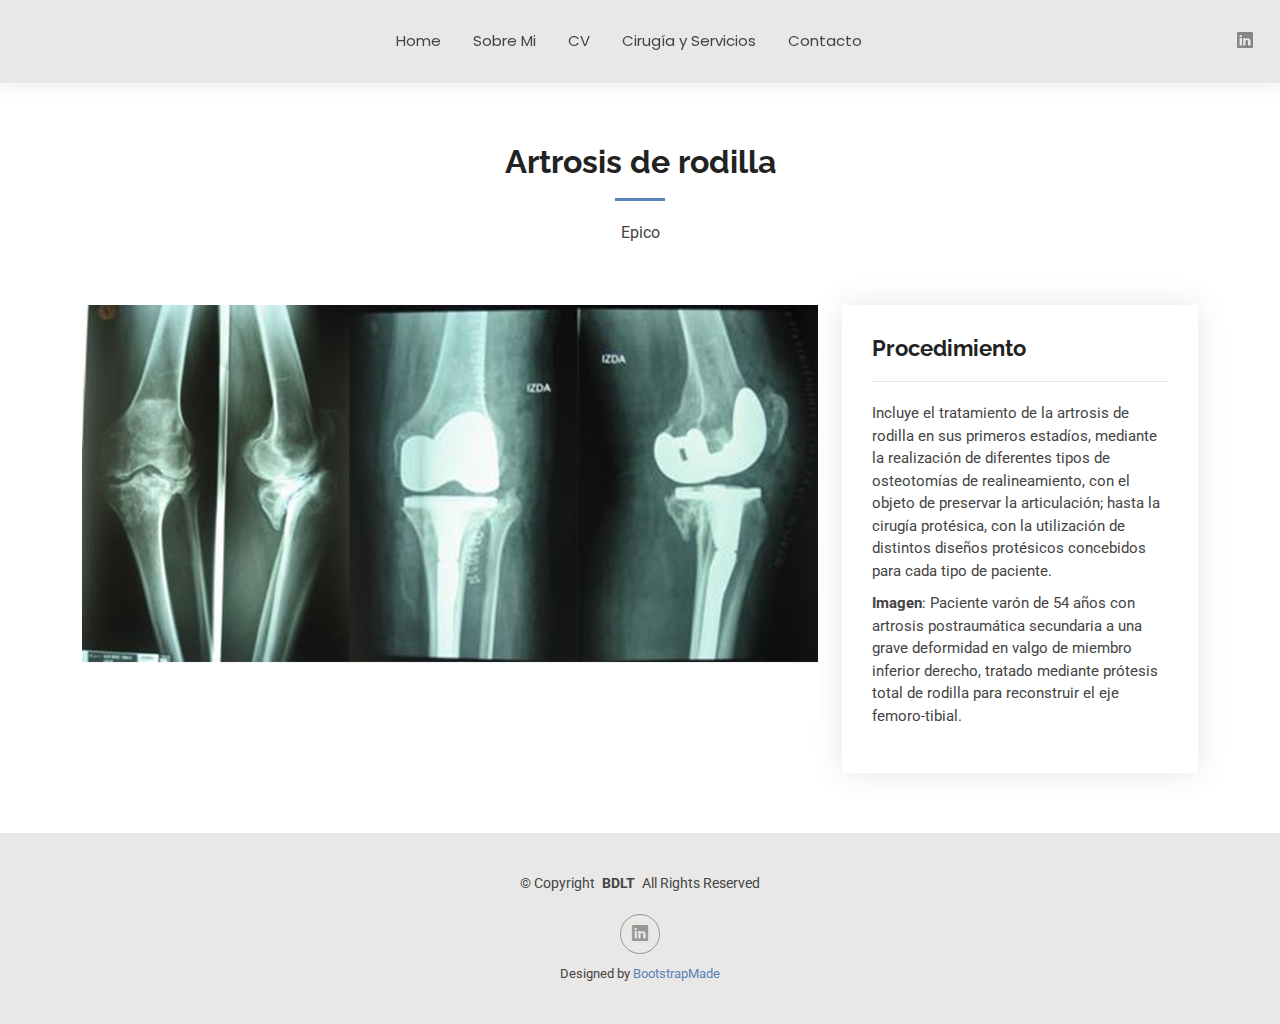
<file: p3_artrosisrodilla.html>
<!DOCTYPE html>
<html lang="en">

<head>
  <meta charset="utf-8">
  <meta content="width=device-width, initial-scale=1.0" name="viewport">
  <title>Dr. Basilio de la Torre</title>
  <meta name="description" content="">
  <meta name="keywords" content="">

  <!-- Favicons -->
  <link href="assets/img/favicon.png" rel="icon">
  <link href="assets/img/apple-touch-icon.png" rel="apple-touch-icon">

  <!-- Fonts -->
  <link href="https://fonts.googleapis.com" rel="preconnect">
  <link href="https://fonts.gstatic.com" rel="preconnect" crossorigin>
  <link href="https://fonts.googleapis.com/css2?family=Roboto:ital,wght@0,100;0,300;0,400;0,500;0,700;0,900;1,100;1,300;1,400;1,500;1,700;1,900&family=Poppins:ital,wght@0,100;0,200;0,300;0,400;0,500;0,600;0,700;0,800;0,900;1,100;1,200;1,300;1,400;1,500;1,600;1,700;1,800;1,900&family=Raleway:ital,wght@0,100;0,200;0,300;0,400;0,500;0,600;0,700;0,800;0,900;1,100;1,200;1,300;1,400;1,500;1,600;1,700;1,800;1,900&display=swap" rel="stylesheet">

  <!-- Vendor CSS Files -->
  <link href="assets/vendor/bootstrap/css/bootstrap.min.css" rel="stylesheet">
  <link href="assets/vendor/bootstrap-icons/bootstrap-icons.css" rel="stylesheet">
  <link href="assets/vendor/aos/aos.css" rel="stylesheet">
  <link href="assets/vendor/swiper/swiper-bundle.min.css" rel="stylesheet">
  <link href="assets/vendor/glightbox/css/glightbox.min.css" rel="stylesheet">

  <!-- Main CSS File -->
  <link href="assets/css/main.css" rel="stylesheet">

  <!-- =======================================================
  * Template Name: Kelly
  * Template URL: https://bootstrapmade.com/kelly-free-bootstrap-cv-resume-html-template/
  * Updated: Aug 07 2024 with Bootstrap v5.3.3
  * Author: BootstrapMade.com
  * License: https://bootstrapmade.com/license/
  ======================================================== -->
</head>

<body class="portfolio-details-page">

  <header id="header" class="header d-flex align-items-center light-background sticky-top">
    <div class="container-fluid position-relative d-flex align-items-center justify-content-between">

      <a href="index.html" class="logo d-flex align-items-center me-auto me-xl-0">
        <!-- Uncomment the line below if you also wish to use an image logo -->
        <!-- <img src="assets/img/logo.png" alt=""> -->
      </a>

      <nav id="navmenu" class="navmenu">
        <ul>
          <li><a href="index.html">Home</a></li>
          <li><a href="about.html">Sobre Mi</a></li>
          <li><a href="resume.html">CV</a></li>
          <li><a href="portfolio.html">Cirugía y Servicios</a></li>
          <li><a href="contact.html">Contacto</a></li>
        </ul>
        <i class="mobile-nav-toggle d-xl-none bi bi-list"></i>
      </nav>

      <div class="header-social-links">
        <a href="#" class="linkedin"><i class="bi bi-linkedin"></i></a>
      </div>

    </div>
  </header>

  <main class="main">

    <!-- Portfolio Details Section -->
    <section id="portfolio-details" class="portfolio-details section">

      <!-- Section Title -->
      <div class="container section-title" data-aos="fade-up">
        <h2>Artrosis de rodilla</h2>
        <p>Epico</p>
      </div><!-- End Section Title -->

      <div class="container" data-aos="fade-up" data-aos-delay="100">

        <div class="row gy-4">

          <div class="col-lg-8">
            <div class="portfolio-details-slider swiper init-swiper">

              <script type="application/json" class="swiper-config">
                {
                  "loop": true,
                  "speed": 600,
                  "autoplay": {
                    "delay": 5000
                  },
                  "slidesPerView": "auto",
                  "pagination": {
                    "el": ".swiper-pagination",
                    "type": "bullets",
                    "clickable": true
                  }
                }
              </script>

              <div class="swiper-wrapper align-items-center">

                <div class="swiper-slide">
                  <img src="assets/img/portfolio/artrosisrodilla.jpg" alt="">
                </div>
              </div>
              <div class="swiper-pagination"></div>
            </div>
          </div>

          <div class="col-lg-4">
            <div class="portfolio-info" data-aos="fade-up" data-aos-delay="200">
              <h3>Procedimiento</h3>
              <ul>
                <li>Incluye el tratamiento de la artrosis de rodilla en sus primeros estadíos, mediante la realización de diferentes tipos de osteotomías de realineamiento, con el objeto de preservar la articulación; hasta la cirugía protésica, con la utilización de distintos diseños protésicos concebidos para cada tipo de paciente.</li>
                <li><strong>Imagen</strong>: Paciente varón de 54 años con artrosis postraumática secundaria a una grave deformidad en valgo de miembro inferior derecho, tratado mediante prótesis total de rodilla para reconstruir el eje femoro-tibial.</li>
              </ul>
            </div>
          </div>

        </div>

      </div>

    </section><!-- /Portfolio Details Section -->

  </main>

  <footer id="footer" class="footer light-background">

    <div class="container">
      <div class="copyright text-center ">
        <p>© <span>Copyright</span> <strong class="px-1 sitename">BDLT</strong> <span>All Rights Reserved<br></span></p>
      </div>
      <div class="social-links d-flex justify-content-center">
        <a href=""><i class="bi bi-linkedin"></i></a>
      </div>
      <div class="credits">
        <!-- All the links in the footer should remain intact. -->
        <!-- You can delete the links only if you've purchased the pro version. -->
        <!-- Licensing information: https://bootstrapmade.com/license/ -->
        <!-- Purchase the pro version with working PHP/AJAX contact form: [buy-url] -->
        Designed by <a href="https://bootstrapmade.com/">BootstrapMade</a>
      </div>
    </div>

  </footer>

  <!-- Scroll Top -->
  <a href="#" id="scroll-top" class="scroll-top d-flex align-items-center justify-content-center"><i class="bi bi-arrow-up-short"></i></a>

  <!-- Preloader -->
  <div id="preloader"></div>

  <!-- Vendor JS Files -->
  <script src="assets/vendor/bootstrap/js/bootstrap.bundle.min.js"></script>
  <script src="assets/vendor/php-email-form/validate.js"></script>
  <script src="assets/vendor/aos/aos.js"></script>
  <script src="assets/vendor/waypoints/noframework.waypoints.js"></script>
  <script src="assets/vendor/purecounter/purecounter_vanilla.js"></script>
  <script src="assets/vendor/swiper/swiper-bundle.min.js"></script>
  <script src="assets/vendor/glightbox/js/glightbox.min.js"></script>
  <script src="assets/vendor/imagesloaded/imagesloaded.pkgd.min.js"></script>
  <script src="assets/vendor/isotope-layout/isotope.pkgd.min.js"></script>

  <!-- Main JS File -->
  <script src="assets/js/main.js"></script>

</body>

</html>
</file>
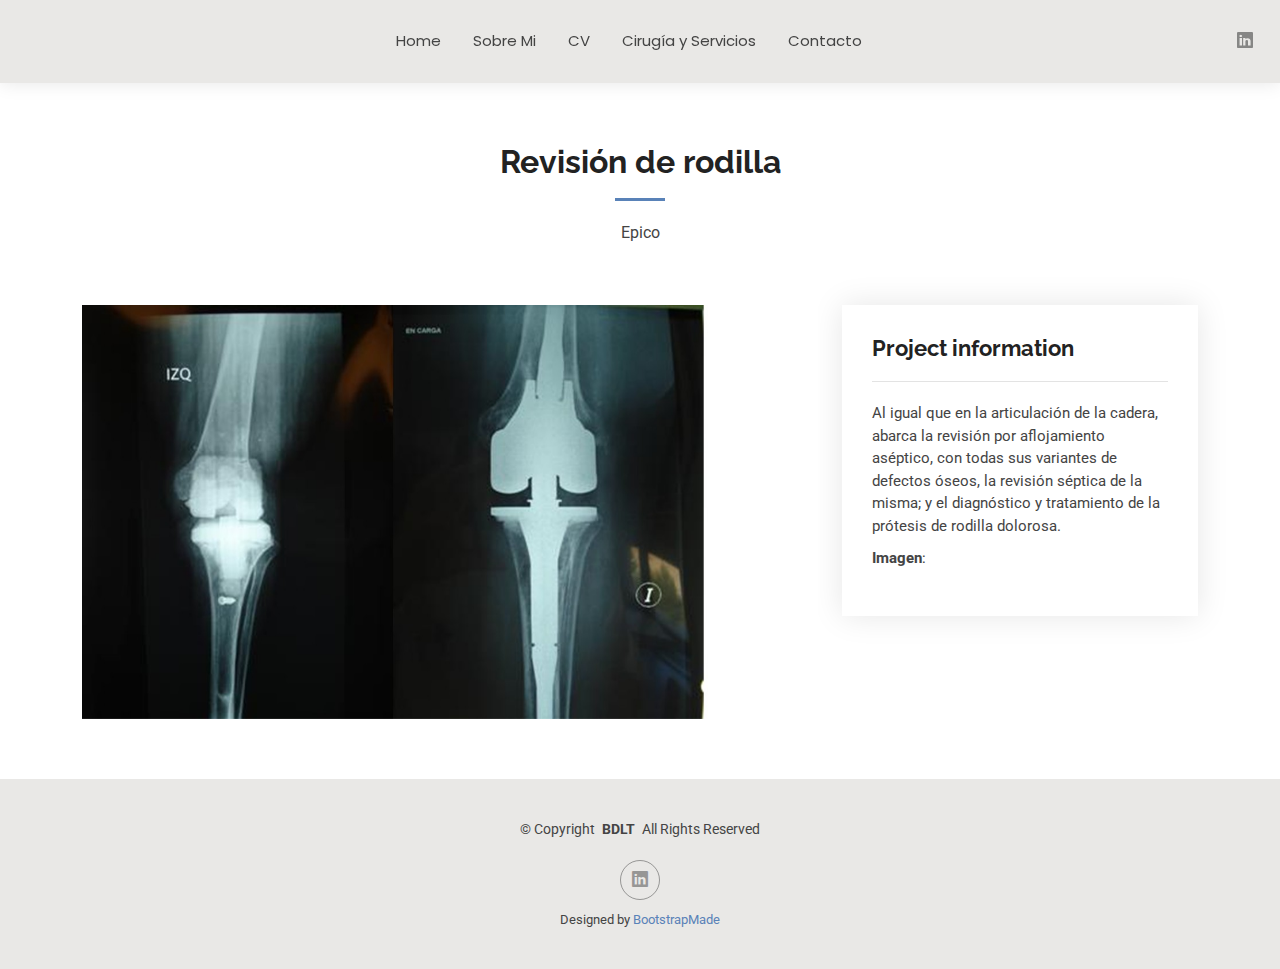
<file: p4_revisionrodilla.html>
<!DOCTYPE html>
<html lang="en">

<head>
  <meta charset="utf-8">
  <meta content="width=device-width, initial-scale=1.0" name="viewport">
  <title>Dr. Basilio de la Torre</title>
  <meta name="description" content="">
  <meta name="keywords" content="">

  <!-- Favicons -->
  <link href="assets/img/favicon.png" rel="icon">
  <link href="assets/img/apple-touch-icon.png" rel="apple-touch-icon">

  <!-- Fonts -->
  <link href="https://fonts.googleapis.com" rel="preconnect">
  <link href="https://fonts.gstatic.com" rel="preconnect" crossorigin>
  <link href="https://fonts.googleapis.com/css2?family=Roboto:ital,wght@0,100;0,300;0,400;0,500;0,700;0,900;1,100;1,300;1,400;1,500;1,700;1,900&family=Poppins:ital,wght@0,100;0,200;0,300;0,400;0,500;0,600;0,700;0,800;0,900;1,100;1,200;1,300;1,400;1,500;1,600;1,700;1,800;1,900&family=Raleway:ital,wght@0,100;0,200;0,300;0,400;0,500;0,600;0,700;0,800;0,900;1,100;1,200;1,300;1,400;1,500;1,600;1,700;1,800;1,900&display=swap" rel="stylesheet">

  <!-- Vendor CSS Files -->
  <link href="assets/vendor/bootstrap/css/bootstrap.min.css" rel="stylesheet">
  <link href="assets/vendor/bootstrap-icons/bootstrap-icons.css" rel="stylesheet">
  <link href="assets/vendor/aos/aos.css" rel="stylesheet">
  <link href="assets/vendor/swiper/swiper-bundle.min.css" rel="stylesheet">
  <link href="assets/vendor/glightbox/css/glightbox.min.css" rel="stylesheet">

  <!-- Main CSS File -->
  <link href="assets/css/main.css" rel="stylesheet">

  <!-- =======================================================
  * Template Name: Kelly
  * Template URL: https://bootstrapmade.com/kelly-free-bootstrap-cv-resume-html-template/
  * Updated: Aug 07 2024 with Bootstrap v5.3.3
  * Author: BootstrapMade.com
  * License: https://bootstrapmade.com/license/
  ======================================================== -->
</head>

<body class="portfolio-details-page">

  <header id="header" class="header d-flex align-items-center light-background sticky-top">
    <div class="container-fluid position-relative d-flex align-items-center justify-content-between">

      <a href="index.html" class="logo d-flex align-items-center me-auto me-xl-0">
        <!-- Uncomment the line below if you also wish to use an image logo -->
        <!-- <img src="assets/img/logo.png" alt=""> -->
      </a>

      <nav id="navmenu" class="navmenu">
        <ul>
          <li><a href="index.html">Home</a></li>
          <li><a href="about.html">Sobre Mi</a></li>
          <li><a href="resume.html">CV</a></li>
          <li><a href="portfolio.html">Cirugía y Servicios</a></li>
          <li><a href="contact.html">Contacto</a></li>
        </ul>
        <i class="mobile-nav-toggle d-xl-none bi bi-list"></i>
      </nav>

      <div class="header-social-links">
        <a href="#" class="linkedin"><i class="bi bi-linkedin"></i></a>
      </div>

    </div>
  </header>

  <main class="main">

    <!-- Portfolio Details Section -->
    <section id="portfolio-details" class="portfolio-details section">

      <!-- Section Title -->
      <div class="container section-title" data-aos="fade-up">
        <h2>Revisión de rodilla</h2>
        <p>Epico</p>
      </div><!-- End Section Title -->

      <div class="container" data-aos="fade-up" data-aos-delay="100">

        <div class="row gy-4">

          <div class="col-lg-8">
            <div class="portfolio-details-slider swiper init-swiper">

              <script type="application/json" class="swiper-config">
                {
                  "loop": true,
                  "speed": 600,
                  "autoplay": {
                    "delay": 5000
                  },
                  "slidesPerView": "auto",
                  "pagination": {
                    "el": ".swiper-pagination",
                    "type": "bullets",
                    "clickable": true
                  }
                }
              </script>

              <div class="swiper-wrapper align-items-center">

                <div class="swiper-slide">
                  <img src="assets/img/portfolio/revisionrodilla.jpg" alt="">
                </div>
              </div>
              <div class="swiper-pagination"></div>
            </div>
          </div>

          <div class="col-lg-4">
            <div class="portfolio-info" data-aos="fade-up" data-aos-delay="200">
              <h3>Project information</h3>
              <ul>
                <li>Al igual que en la articulación de la cadera, abarca la revisión por aflojamiento aséptico, con todas sus variantes de defectos óseos, la revisión séptica de la misma; y el diagnóstico y tratamiento de la prótesis de rodilla dolorosa.</li>
                <li><strong>Imagen</strong>: </li>
              </ul>
            </div>
          </div>

        </div>

      </div>

    </section><!-- /Portfolio Details Section -->

  </main>

  <footer id="footer" class="footer light-background">

    <div class="container">
      <div class="copyright text-center ">
        <p>© <span>Copyright</span> <strong class="px-1 sitename">BDLT</strong> <span>All Rights Reserved<br></span></p>
      </div>
      <div class="social-links d-flex justify-content-center">
        <a href=""><i class="bi bi-linkedin"></i></a>
      </div>
      <div class="credits">
        <!-- All the links in the footer should remain intact. -->
        <!-- You can delete the links only if you've purchased the pro version. -->
        <!-- Licensing information: https://bootstrapmade.com/license/ -->
        <!-- Purchase the pro version with working PHP/AJAX contact form: [buy-url] -->
        Designed by <a href="https://bootstrapmade.com/">BootstrapMade</a>
      </div>
    </div>

  </footer>

  <!-- Scroll Top -->
  <a href="#" id="scroll-top" class="scroll-top d-flex align-items-center justify-content-center"><i class="bi bi-arrow-up-short"></i></a>

  <!-- Preloader -->
  <div id="preloader"></div>

  <!-- Vendor JS Files -->
  <script src="assets/vendor/bootstrap/js/bootstrap.bundle.min.js"></script>
  <script src="assets/vendor/php-email-form/validate.js"></script>
  <script src="assets/vendor/aos/aos.js"></script>
  <script src="assets/vendor/waypoints/noframework.waypoints.js"></script>
  <script src="assets/vendor/purecounter/purecounter_vanilla.js"></script>
  <script src="assets/vendor/swiper/swiper-bundle.min.js"></script>
  <script src="assets/vendor/glightbox/js/glightbox.min.js"></script>
  <script src="assets/vendor/imagesloaded/imagesloaded.pkgd.min.js"></script>
  <script src="assets/vendor/isotope-layout/isotope.pkgd.min.js"></script>

  <!-- Main JS File -->
  <script src="assets/js/main.js"></script>

</body>

</html>
</file>
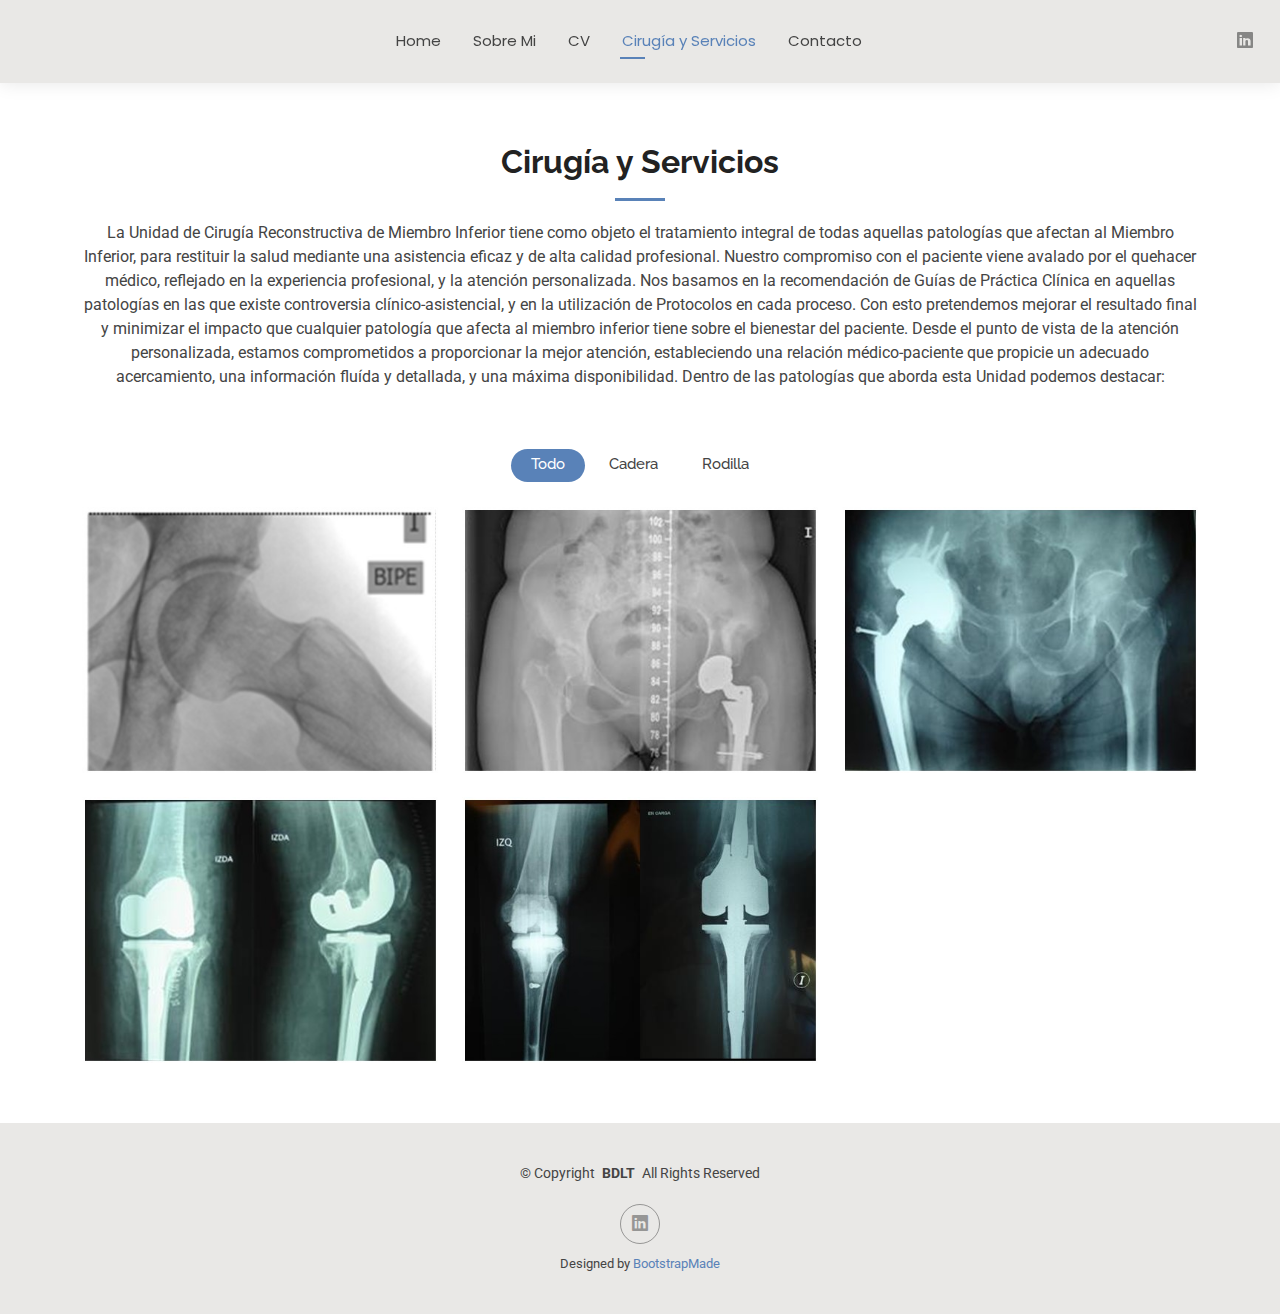
<file: portfolio.html>
<!DOCTYPE html>
<html lang="en">

<head>
  <meta charset="utf-8">
  <meta content="width=device-width, initial-scale=1.0" name="viewport">
  <title>Dr. Basilio de la Torre</title>
  <meta name="description" content="">
  <meta name="keywords" content="">

  <!-- Favicons -->
  <link href="assets/img/favicon.png" rel="icon">
  <link href="assets/img/apple-touch-icon.png" rel="apple-touch-icon">

  <!-- Fonts -->
  <link href="https://fonts.googleapis.com" rel="preconnect">
  <link href="https://fonts.gstatic.com" rel="preconnect" crossorigin>
  <link href="https://fonts.googleapis.com/css2?family=Roboto:ital,wght@0,100;0,300;0,400;0,500;0,700;0,900;1,100;1,300;1,400;1,500;1,700;1,900&family=Poppins:ital,wght@0,100;0,200;0,300;0,400;0,500;0,600;0,700;0,800;0,900;1,100;1,200;1,300;1,400;1,500;1,600;1,700;1,800;1,900&family=Raleway:ital,wght@0,100;0,200;0,300;0,400;0,500;0,600;0,700;0,800;0,900;1,100;1,200;1,300;1,400;1,500;1,600;1,700;1,800;1,900&display=swap" rel="stylesheet">

  <!-- Vendor CSS Files -->
  <link href="assets/vendor/bootstrap/css/bootstrap.min.css" rel="stylesheet">
  <link href="assets/vendor/bootstrap-icons/bootstrap-icons.css" rel="stylesheet">
  <link href="assets/vendor/aos/aos.css" rel="stylesheet">
  <link href="assets/vendor/swiper/swiper-bundle.min.css" rel="stylesheet">
  <link href="assets/vendor/glightbox/css/glightbox.min.css" rel="stylesheet">

  <!-- Main CSS File -->
  <link href="assets/css/main.css" rel="stylesheet">

  <!-- =======================================================
  * Template Name: Kelly
  * Template URL: https://bootstrapmade.com/kelly-free-bootstrap-cv-resume-html-template/
  * Updated: Aug 07 2024 with Bootstrap v5.3.3
  * Author: BootstrapMade.com
  * License: https://bootstrapmade.com/license/
  ======================================================== -->
</head>

<body class="portfolio-page">

  <header id="header" class="header d-flex align-items-center light-background sticky-top">
    <div class="container-fluid position-relative d-flex align-items-center justify-content-between">

      <a href="index.html" class="logo d-flex align-items-center me-auto me-xl-0">
        <!-- Uncomment the line below if you also wish to use an image logo -->
        <!-- <img src="assets/img/logo.png" alt=""> -->
      </a>

      <nav id="navmenu" class="navmenu">
        <ul>
          <li><a href="index.html">Home</a></li>
          <li><a href="about.html">Sobre Mi</a></li>
          <li><a href="resume.html">CV</a></li>
          <li><a href="portfolio.html" class="active">Cirugía y Servicios</a></li>
          <li><a href="contact.html">Contacto</a></li>
        </ul>
        <i class="mobile-nav-toggle d-xl-none bi bi-list"></i>
      </nav>

      <div class="header-social-links">
        <a href="#" class="linkedin"><i class="bi bi-linkedin"></i></a>
      </div>

    </div>
  </header>

  <main class="main">

    <!-- Portfolio Section -->
    <section id="portfolio" class="portfolio section">

      <!-- Section Title -->
      <div class="container section-title" data-aos="fade-up">
        <h2>Cirugía y Servicios</h2>
        <p>La Unidad de Cirugía Reconstructiva de Miembro Inferior tiene como objeto el tratamiento integral de todas aquellas patologías que afectan al Miembro Inferior, para restituir la salud mediante una asistencia eficaz y de alta calidad profesional.
          Nuestro compromiso con el paciente viene avalado por el quehacer médico, reflejado en la experiencia profesional, y la atención personalizada.
          Nos basamos en la recomendación de Guías de Práctica Clínica en aquellas patologías en las que existe controversia clínico-asistencial, y en la utilización de Protocolos en cada proceso. Con esto pretendemos mejorar el resultado final y minimizar el impacto que cualquier patología que afecta al miembro inferior tiene sobre el bienestar del paciente.
          Desde el punto de vista de la atención personalizada, estamos comprometidos a proporcionar la mejor atención, estableciendo una relación médico-paciente que propicie un adecuado acercamiento, una información fluída y detallada, y una máxima disponibilidad.
          Dentro de las patologías que aborda esta Unidad podemos destacar:</p>
      </div><!-- End Section Title -->

      <div class="container">

        <div class="isotope-layout" data-default-filter="*" data-layout="masonry" data-sort="original-order">

          <ul class="portfolio-filters isotope-filters" data-aos="fade-up" data-aos-delay="100">
            <li data-filter="*" class="filter-active">Todo</li>
            <li data-filter=".filter-cadera">Cadera</li>
            <li data-filter=".filter-rodilla">Rodilla</li>
          </ul><!-- End Portfolio Filters -->

          <div class="row gy-4 isotope-container" data-aos="fade-up" data-aos-delay="200">

            <div class="col-lg-4 col-md-6 portfolio-item isotope-item filter-cadera">
              <div class="portfolio-content h-100">
                <img src="assets/img/portfolio/por_caderadolorosa.JPG" class="img-fluid" alt="">
                <div class="portfolio-info">
                  <h4>Cadera dolorosa</h4>
                  <a href="p0_caderadolorosa.html" title="More Details" class="details-link"><i class="bi bi-link-45deg"></i></a>
                </div>
              </div>
            </div><!-- End Portfolio Item -->

            <div class="col-lg-4 col-md-6 portfolio-item isotope-item filter-cadera">
              <div class="portfolio-content h-100">
                <img src="assets/img/portfolio/por_artrosiscadera.JPG" class="img-fluid" alt="">
                <div class="portfolio-info">
                  <h4>Artrosis de cadera</h4>
                  <a href="p1_artrosiscadera.html" title="More Details" class="details-link"><i class="bi bi-link-45deg"></i></a>
                </div>
              </div>
            </div><!-- End Portfolio Item -->

            <div class="col-lg-4 col-md-6 portfolio-item isotope-item filter-cadera">
              <div class="portfolio-content h-100">
                <img src="assets/img/portfolio/por_revisioncadera.JPG" class="img-fluid" alt="">
                <div class="portfolio-info">
                  <h4>Revisión de cadera</h4>
                  <a href="p2_revisioncadera.html" title="More Details" class="details-link"><i class="bi bi-link-45deg"></i></a>
                </div>
              </div>
            </div><!-- End Portfolio Item -->

            <div class="col-lg-4 col-md-6 portfolio-item isotope-item filter-rodilla">
              <div class="portfolio-content h-100">
                <img src="assets/img/portfolio/por_artrosisrodilla.JPG" class="img-fluid" alt="">
                <div class="portfolio-info">
                  <h4>Artrosis de rodilla</h4>
                  <a href="p3_artrosisrodilla.html" title="More Details" class="details-link"><i class="bi bi-link-45deg"></i></a>
                </div>
              </div>
            </div><!-- End Portfolio Item -->

            <div class="col-lg-4 col-md-6 portfolio-item isotope-item filter-rodilla">
              <div class="portfolio-content h-100">
                <img src="assets/img/portfolio/por_revisionrodilla.JPG" class="img-fluid" alt="">
                <div class="portfolio-info">
                  <h4>Revisión de rodilla</h4>
                  <a href="p4_revisionrodilla.html" title="More Details" class="details-link"><i class="bi bi-link-45deg"></i></a>
                </div>
              </div>
            </div><!-- End Portfolio Item -->

          </div><!-- End Portfolio Container -->

        </div>

      </div>

    </section><!-- /Portfolio Section -->

  </main>

  <footer id="footer" class="footer light-background">

    <div class="container">
      <div class="copyright text-center ">
        <p>© <span>Copyright</span> <strong class="px-1 sitename">BDLT</strong> <span>All Rights Reserved<br></span></p>
      </div>
      <div class="social-links d-flex justify-content-center">
        <a href=""><i class="bi bi-linkedin"></i></a>
      </div>
      <div class="credits">
        <!-- All the links in the footer should remain intact. -->
        <!-- You can delete the links only if you've purchased the pro version. -->
        <!-- Licensing information: https://bootstrapmade.com/license/ -->
        <!-- Purchase the pro version with working PHP/AJAX contact form: [buy-url] -->
        Designed by <a href="https://bootstrapmade.com/">BootstrapMade</a>
      </div>
    </div>

  </footer>

  <!-- Scroll Top -->
  <a href="#" id="scroll-top" class="scroll-top d-flex align-items-center justify-content-center"><i class="bi bi-arrow-up-short"></i></a>

  <!-- Preloader -->
  <div id="preloader"></div>

  <!-- Vendor JS Files -->
  <script src="assets/vendor/bootstrap/js/bootstrap.bundle.min.js"></script>
  <script src="assets/vendor/php-email-form/validate.js"></script>
  <script src="assets/vendor/aos/aos.js"></script>
  <script src="assets/vendor/waypoints/noframework.waypoints.js"></script>
  <script src="assets/vendor/purecounter/purecounter_vanilla.js"></script>
  <script src="assets/vendor/swiper/swiper-bundle.min.js"></script>
  <script src="assets/vendor/glightbox/js/glightbox.min.js"></script>
  <script src="assets/vendor/imagesloaded/imagesloaded.pkgd.min.js"></script>
  <script src="assets/vendor/isotope-layout/isotope.pkgd.min.js"></script>

  <!-- Main JS File -->
  <script src="assets/js/main.js"></script>

</body>

</html>
</file>
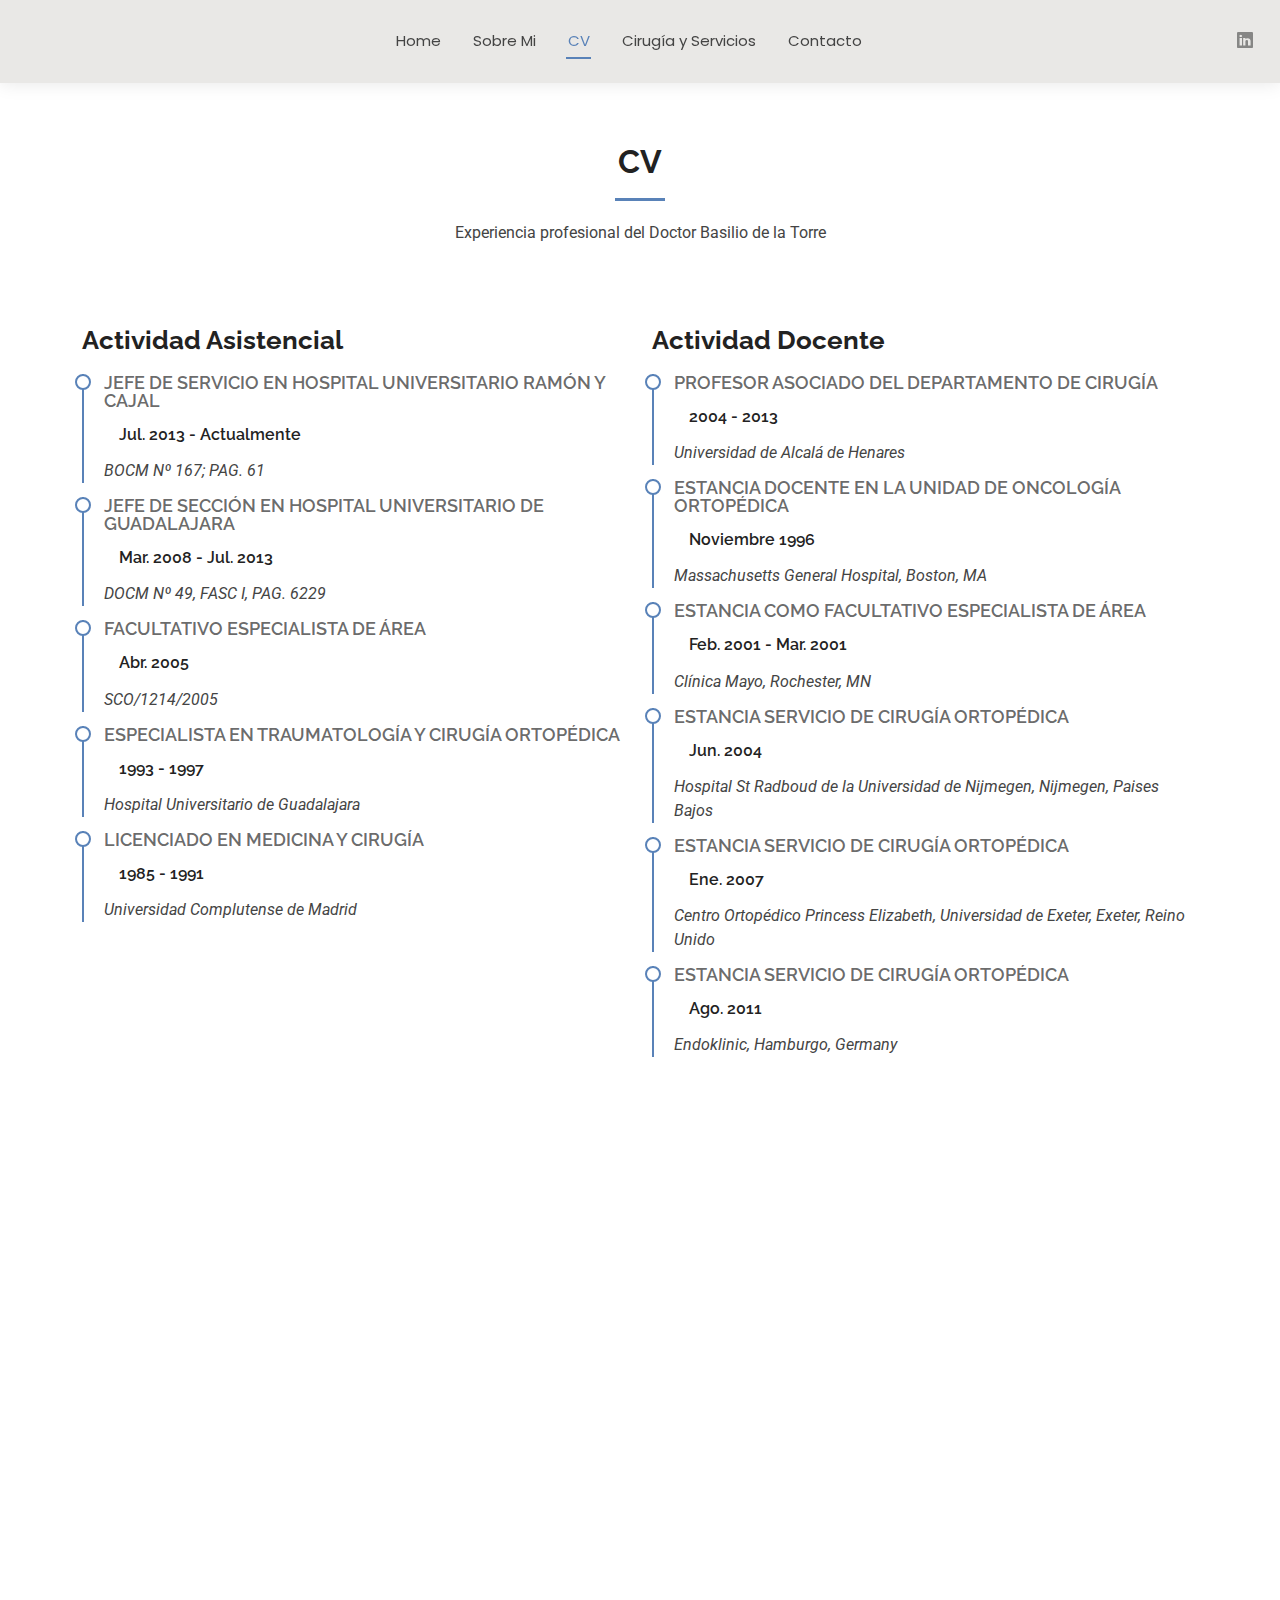
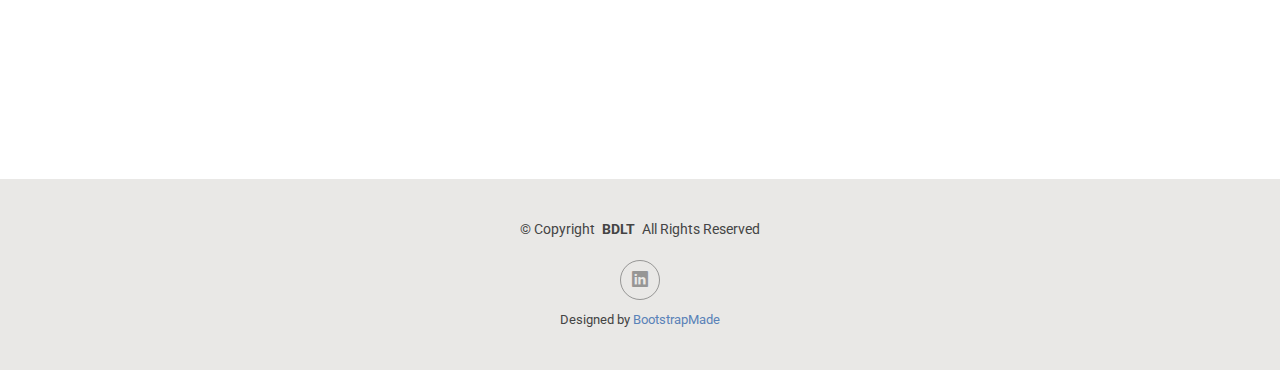
<file: resume.html>
<!DOCTYPE html>
<html lang="en">

<head>
  <meta charset="utf-8">
  <meta content="width=device-width, initial-scale=1.0" name="viewport">
  <title>Dr. Basilio de la Torre</title>
  <meta name="description" content="">
  <meta name="keywords" content="">

  <!-- Favicons -->
  <link href="assets/img/favicon.png" rel="icon">
  <link href="assets/img/apple-touch-icon.png" rel="apple-touch-icon">

  <!-- Fonts -->
  <link href="https://fonts.googleapis.com" rel="preconnect">
  <link href="https://fonts.gstatic.com" rel="preconnect" crossorigin>
  <link href="https://fonts.googleapis.com/css2?family=Roboto:ital,wght@0,100;0,300;0,400;0,500;0,700;0,900;1,100;1,300;1,400;1,500;1,700;1,900&family=Poppins:ital,wght@0,100;0,200;0,300;0,400;0,500;0,600;0,700;0,800;0,900;1,100;1,200;1,300;1,400;1,500;1,600;1,700;1,800;1,900&family=Raleway:ital,wght@0,100;0,200;0,300;0,400;0,500;0,600;0,700;0,800;0,900;1,100;1,200;1,300;1,400;1,500;1,600;1,700;1,800;1,900&display=swap" rel="stylesheet">

  <!-- Vendor CSS Files -->
  <link href="assets/vendor/bootstrap/css/bootstrap.min.css" rel="stylesheet">
  <link href="assets/vendor/bootstrap-icons/bootstrap-icons.css" rel="stylesheet">
  <link href="assets/vendor/aos/aos.css" rel="stylesheet">
  <link href="assets/vendor/swiper/swiper-bundle.min.css" rel="stylesheet">
  <link href="assets/vendor/glightbox/css/glightbox.min.css" rel="stylesheet">

  <!-- Main CSS File -->
  <link href="assets/css/main.css" rel="stylesheet">

  <!-- =======================================================
  * Template Name: Kelly
  * Template URL: https://bootstrapmade.com/kelly-free-bootstrap-cv-resume-html-template/
  * Updated: Aug 07 2024 with Bootstrap v5.3.3
  * Author: BootstrapMade.com
  * License: https://bootstrapmade.com/license/
  ======================================================== -->
</head>

<body class="resume-page">

  <header id="header" class="header d-flex align-items-center light-background sticky-top">
    <div class="container-fluid position-relative d-flex align-items-center justify-content-between">

      <a href="index.html" class="logo d-flex align-items-center me-auto me-xl-0">
        <!-- Uncomment the line below if you also wish to use an image logo -->
        <!-- <img src="assets/img/logo.png" alt=""> -->
      </a>

      <nav id="navmenu" class="navmenu">
        <ul>
          <li><a href="index.html">Home</a></li>
          <li><a href="about.html">Sobre Mi</a></li>
          <li><a href="resume.html" class="active">CV</a></li>
          <li><a href="portfolio.html">Cirugía y Servicios</a></li>
          <li><a href="contact.html">Contacto</a></li>
        </ul>
        <i class="mobile-nav-toggle d-xl-none bi bi-list"></i>
      </nav>

      <div class="header-social-links">
        <a href="#" class="linkedin"><i class="bi bi-linkedin"></i></a>
      </div>

    </div>
  </header>

  <main class="main">

    <!-- Resume Section -->
    <section id="resume" class="resume section">

      <!-- Section Title -->
      <div class="container section-title" data-aos="fade-up">
        <h2>CV</h2>
        <p>Experiencia profesional del Doctor Basilio de la Torre</p>
      </div><!-- End Section Title -->

      <div class="container">

        <div class="row">

          <div class="col-lg-6" data-aos="fade-up" data-aos-delay="100">
            <h3 class="resume-title">Actividad Asistencial</h3>

            <div class="resume-item pb-0">
              <h4>Jefe de Servicio en Hospital Universitario Ramón y Cajal</h4>
              <h5>Jul. 2013 - Actualmente</h5>
              <p><em>BOCM Nº 167; PAG. 61</em></p>
            </div> <!-- Edn Resume Item -->

            <div class="resume-item pb-0">
              <h4>Jefe de Sección en Hospital Universitario de Guadalajara</h4>
              <h5>Mar. 2008 - Jul. 2013</h5>
              <p><em>DOCM Nº 49, FASC I, PAG. 6229</em></p>
            </div> <!-- Edn Resume Item -->

            <div class="resume-item pb-0">
              <h4>Facultativo Especialista de Área</h4>
              <h5>Abr. 2005</h5>
              <p><em>SCO/1214/2005</em></p>
            </div> <!-- Edn Resume Item -->

            <div class="resume-item pb-0">
              <h4>Especialista en Traumatología y Cirugía Ortopédica</h4>
              <h5>1993 - 1997</h5>
              <p><em>Hospital Universitario de Guadalajara</em></p>
            </div> <!-- Edn Resume Item -->

            <div class="resume-item pb-0">
              <h4>Licenciado en Medicina y Cirugía</h4>
              <h5>1985 - 1991</h5>
              <p><em>Universidad Complutense de Madrid</em></p>
            </div> <!-- Edn Resume Item -->

          </div>

          <div class="col-lg-6" data-aos="fade-up" data-aos-delay="100">
            <h3 class="resume-title">Actividad Docente</h3>

            <div class="resume-item pb-0">
              <h4>Profesor asociado del Departamento de Cirugía</h4>
              <h5>2004 - 2013</h5>
              <p><em>Universidad de Alcalá de Henares</em></p>
            </div> <!-- Edn Resume Item -->

            <div class="resume-item pb-0">
              <h4>Estancia docente en la Unidad de Oncología Ortopédica</h4>
              <h5>Noviembre 1996</h5>
              <p><em>Massachusetts General Hospital, Boston, MA</em></p>
            </div> <!-- Edn Resume Item -->

            <div class="resume-item pb-0">
              <h4>Estancia como Facultativo Especialista de Área</h4>
              <h5>Feb. 2001 - Mar. 2001</h5>
              <p><em> Clínica Mayo, Rochester, MN</em></p>
            </div> <!-- Edn Resume Item -->

            <div class="resume-item pb-0">
              <h4>Estancia Servicio de Cirugía Ortopédica</h4>
              <h5>Jun. 2004</h5>
              <p><em>Hospital St Radboud de la Universidad de Nijmegen, Nijmegen, Paises Bajos</em></p>
            </div> <!-- Edn Resume Item -->

            <div class="resume-item pb-0">
              <h4>Estancia Servicio de Cirugía Ortopédica</h4>
              <h5>Ene. 2007</h5>
              <p><em>Centro Ortopédico Princess Elizabeth, Universidad de Exeter, Exeter, Reino Unido</em></p>
            </div> <!-- Edn Resume Item -->

            <div class="resume-item pb-0">
              <h4>Estancia Servicio de Cirugía Ortopédica</h4>
              <h5>Ago. 2011</h5>
              <p><em>Endoklinic, Hamburgo, Germany</em></p>
            </div> <!-- Edn Resume Item -->

          </div>

          <div class="col-lg-6" data-aos="fade-up" data-aos-delay="100">
            <h3 class="resume-title">Actividad Científica</h3>

            <div class="resume-item pb-0">
              <h4>Título de Doctor en Medicina y Cirugía: Cementos óseos de baja toxicidad. Estudio experimental de su aplicación y biocompatibilidad.</h4>
              <h5>2001</h5>
              <p><em>Universidad de Salamanca</em></p>
            </div> <!-- Edn Resume Item -->

            <div class="resume-item pb-0">
              <h4>Osteoporosis transitoria de cadera</h4>
              <h5>Dic. 1997</h5>
              <p><em>Revista de Ortopedia y Traumatología, Volumen 41, Fascículo 6</em></p>
            </div> <!-- Edn Resume Item -->

            <div class="resume-item pb-0">
              <h4>Fracaso de la reducción abierta en la luxación congénita de cadera secundario a un obstáculo osteocartilaginoso intraarticular</h4>
              <h5>Ago. 1999</h5>
              <p><em>Revista de Ortopedia y Traumatología, Vol 43, Fascículo 4</em></p>
            </div> <!-- Edn Resume Item -->

            <div class="resume-item pb-0">
              <h4>Interpretación de exploraciones complementarias. Radiografía ósea</h4>
              <h5>Nov. 2001</h5>
              <p><em>Medicina Integral. Medicina preventiva y asistencial en atención primaria de la salud, Vol 38, nº8</em></p>
            </div> <!-- Edn Resume Item -->

            <div class="resume-item pb-0">
              <h4>Estudio experimental de cementos óseos acrílicos de reducida toxicidad para cirugía ortopédica</h4>
              <h5>2002</h5>
              <p><em>Mapfre Medicina; Vol 13; nº3</em></p>
            </div> <!-- Edn Resume Item -->

            <div class="resume-item pb-0">
              <h4>Estudio experimental de la aplicación y biocompatibilidad de un nuevo cemento óseo de baja toxicidad</h4>
              <h5>2003</h5>
              <p><em>Medicina Balear. Vol. 18, nº1</em></p>
            </div> <!-- Edn Resume Item -->

            <div class="resume-item pb-0">
              <h4>Biocompatibility and other properties of acrylic bone cements prepared with antiseptic activators</h4>
              <h5>2003</h5>
              <p><em>J. Biomed Mater Res Part B Appl Biomater; 66B: 502-513</em></p>
            </div> <!-- Edn Resume Item -->

            <div class="resume-item pb-0">
              <h4>Injectable ans self-curing composites of acrylic/bioactive glass and drug systems. A histomorphometric analysis of the behaviour in rabbits</h4>
              <h5>2006</h5>
              <p><em>Biomaterials; 27: 1778-1787</em></p>
            </div> <!-- Edn Resume Item -->

            <div class="resume-item pb-0">
              <h4>Dolor en la articulación coxo-femoral en edad infantil: condrolisis idiopática</h4>
              <h5>2006</h5>
              <p><em>Casos clínicos de Residentes en Cirugía Ortopédica y Traumatología; 6</em></p>
            </div> <!-- Edn Resume Item -->

            <div class="resume-item pb-0">
              <h4>Biological response of new actived acrylic bone cements with antiseptic properties. Histomorphometric analysis</h4>
              <h5>2007</h5>
              <p><em>J Mater Sci: Mater Med; 18: 933-941</em></p>
            </div> <!-- Edn Resume Item -->

            <div class="resume-item pb-0">
              <h4>Hip osteoplasty by an anterior minimally invasive approach for active patients with femoroacetabular impingement</h4>
              <h5>2007</h5>
              <p><em>Hip International; 17: 91-98</em></p>
            </div> <!-- Edn Resume Item -->

            <div class="resume-item pb-0">
              <h4>Prosthetic hip infection due to Brucella melitensis: case report and literature review</h4>
              <h5>2007</h5>
              <p><em>Diagnostic Microbiology and Infectious Disease</em></p>
            </div> <!-- Edn Resume Item -->
            
            <div class="resume-item pb-0">
              <h4>Mis-treatment of femoroacetabular impingement. Analysis of the results after 3 years in 107 consecutive cases</h4>
              <h5>2010</h5>
              <p><em>J Bone Joint Surg Br Proceedings; 92-B: 309</em></p>
            </div> <!-- Edn Resume Item -->

            <div class="resume-item pb-0">
              <h4>Long-term results of a uncemented metaphyseal fit modular stem in patients 75 years of age and older</h4>
              <h5>2011</h5>
              <p><em>Indian Journal of Orthopaedics; Vol. 45; Issue 4</em></p>
            </div> <!-- Edn Resume Item -->

            <div class="resume-item pb-0">
              <h4>Recurrent prosthetic joint infection due to Salmonella enteritidis: case report and literature review</h4>
              <h5>2012</h5>
              <p><em>Eur J Orthop Surg Traumatol</em></p>
            </div> <!-- Edn Resume Item -->

            <div class="resume-item pb-0">
              <h4>Tantalum Cones in Revision Total Knee Arthroplasty. A Promising Short-Term Result With 29 Cones in 21 Patients</h4>
              <h5>2013</h5>
              <p><em>Journal of Arthroplasty</em></p>
            </div> <!-- Edn Resume Item -->

          </div>

          <div class="col-lg-6" data-aos="fade-up" data-aos-delay="200">
            <h3 class="resume-title">Tesis Doctorales</h3>
            <div class="resume-item">
              <h4>Director de tesis doctoral</h4>
              <h5>Enero 2012</h5>
              <p><em>Universidad de Alcalá de Henares (UAH)</em></p>
              <ul>
                <li>“Influencia de la ansiedad, depresión y distrés psicológico preoperatorio en la artroplastia total de rodilla” (Doctorando Dr. A. Utrillas Compaired). Calificación de sobresaliente “cum laude”.</li>
              </ul>
            </div><!-- Edn Resume Item -->

            <div class="resume-item">
              <h4>Director de tesis doctoral</h4>
              <h5>Actualidad</h5>
              <p><em>Universidad de Alcalá de Henares (UAH)</em></p>
              <ul>
                <li>Dirigiendo dos tesis doctorales en el Departamento de Cirugía de la Facultad de Medicina de Alcalá, conjuntamente con el Departamento de Polímeros del CSIC (Dres. Azuara Dapico y García García). </li>
                <li>Estas tesis se están desarrollando sobre la creación de nuevas formulaciones de cementos óseos cargados con antibióticos para el tratamiento de las infecciones protésicas.</li>
              </ul>
            </div><!-- Edn Resume Item -->

            <h3 class="resume-title">Proyectos de Investigación</h3>
            <div class="resume-item">
              <h4>Cementos acrílicos bioactivos: Preparación y aplicación de sistemas compuestos para cirugía y estomatología</h4>
              <h5>MAT1999-1064-C02-01</h5>
              <p><em>Investigador asociado. Comisión Interministerial de Ciencia y Tecnología. Ministerio de Educación y Cultura</em></p>
            </div><!-- Edn Resume Item -->

            <div class="resume-item">
              <h4>Evaluación biológica del enclavado endomedular profiláctico en la enfermedad metastásica ósea</h4>
              <h5>FISS 99/1232</h5>
              <p><em>Investigador asociado. Proyecto FISS</em></p>
              <p></p>
            </div><!-- Edn Resume Item -->

            <div class="resume-item">
              <h4>Estudio del ambiente articular artrósico mediante citometría de flujo</h4>
              <h5>SA 78/00B</h5>
              <p><em>Investigador asociado. Consejería de Educación y Cultura. Junta de Castilla y León</em></p>
            </div><!-- Edn Resume Item -->

            <div class="resume-item">
              <h4>Nuevos sistemas acrílicos inyectables: Formulaciones autocurables bioactivas de baja toxicidad para cirugía mínimamente invasiva</h4>
              <h5>MAT2002-04147-C02-02</h5>
              <p><em>Investigador asociado. Comisión Interministerial de Ciencia y Tecnología. Ministerio de Educación y Cultura</em></p>
            </div><!-- Edn Resume Item -->

          </div>

        </div>

      </div>

    </section><!-- /Resume Section -->

  </main>

  <footer id="footer" class="footer light-background">

    <div class="container">
      <div class="copyright text-center ">
        <p>© <span>Copyright</span> <strong class="px-1 sitename">BDLT</strong> <span>All Rights Reserved<br></span></p>
      </div>
      <div class="social-links d-flex justify-content-center">
        <a href=""><i class="bi bi-linkedin"></i></a>
      </div>
      <div class="credits">
        <!-- All the links in the footer should remain intact. -->
        <!-- You can delete the links only if you've purchased the pro version. -->
        <!-- Licensing information: https://bootstrapmade.com/license/ -->
        <!-- Purchase the pro version with working PHP/AJAX contact form: [buy-url] -->
        Designed by <a href="https://bootstrapmade.com/">BootstrapMade</a>
      </div>
    </div>

  </footer>

  <!-- Scroll Top -->
  <a href="#" id="scroll-top" class="scroll-top d-flex align-items-center justify-content-center"><i class="bi bi-arrow-up-short"></i></a>

  <!-- Preloader -->
  <div id="preloader"></div>

  <!-- Vendor JS Files -->
  <script src="assets/vendor/bootstrap/js/bootstrap.bundle.min.js"></script>
  <script src="assets/vendor/php-email-form/validate.js"></script>
  <script src="assets/vendor/aos/aos.js"></script>
  <script src="assets/vendor/waypoints/noframework.waypoints.js"></script>
  <script src="assets/vendor/purecounter/purecounter_vanilla.js"></script>
  <script src="assets/vendor/swiper/swiper-bundle.min.js"></script>
  <script src="assets/vendor/glightbox/js/glightbox.min.js"></script>
  <script src="assets/vendor/imagesloaded/imagesloaded.pkgd.min.js"></script>
  <script src="assets/vendor/isotope-layout/isotope.pkgd.min.js"></script>

  <!-- Main JS File -->
  <script src="assets/js/main.js"></script>

</body>

</html>
</file>
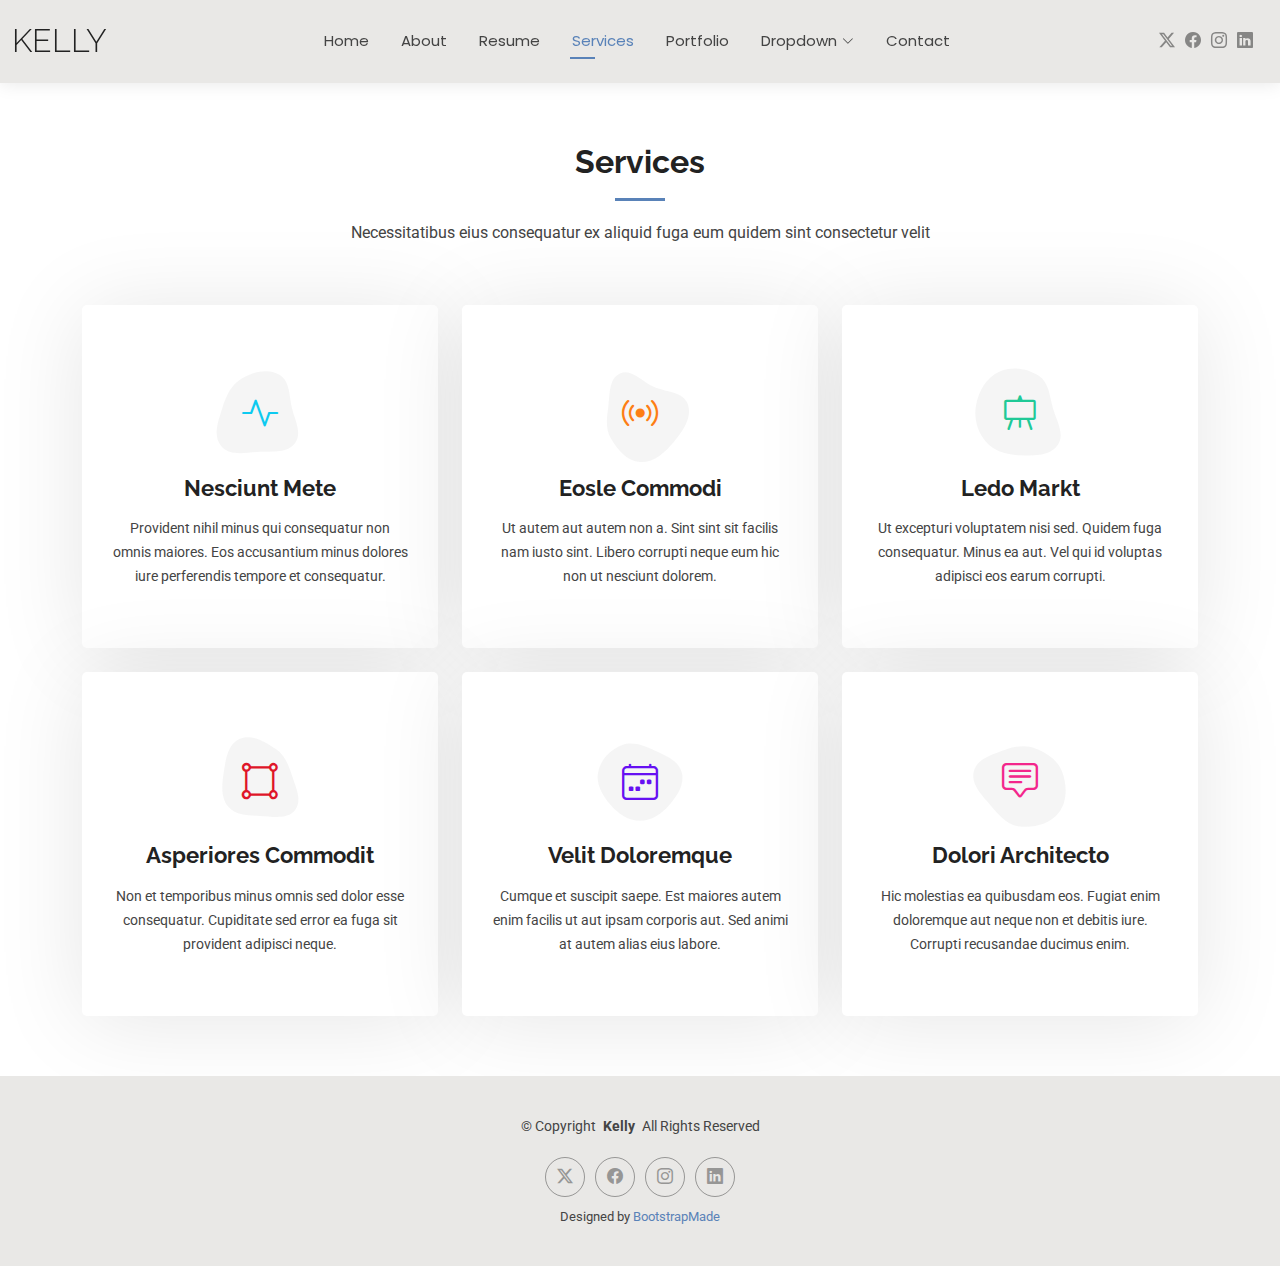
<file: services.html>
<!DOCTYPE html>
<html lang="en">

<head>
  <meta charset="utf-8">
  <meta content="width=device-width, initial-scale=1.0" name="viewport">
  <title>Services - Kelly Bootstrap Template</title>
  <meta name="description" content="">
  <meta name="keywords" content="">

  <!-- Favicons -->
  <link href="assets/img/favicon.png" rel="icon">
  <link href="assets/img/apple-touch-icon.png" rel="apple-touch-icon">

  <!-- Fonts -->
  <link href="https://fonts.googleapis.com" rel="preconnect">
  <link href="https://fonts.gstatic.com" rel="preconnect" crossorigin>
  <link href="https://fonts.googleapis.com/css2?family=Roboto:ital,wght@0,100;0,300;0,400;0,500;0,700;0,900;1,100;1,300;1,400;1,500;1,700;1,900&family=Poppins:ital,wght@0,100;0,200;0,300;0,400;0,500;0,600;0,700;0,800;0,900;1,100;1,200;1,300;1,400;1,500;1,600;1,700;1,800;1,900&family=Raleway:ital,wght@0,100;0,200;0,300;0,400;0,500;0,600;0,700;0,800;0,900;1,100;1,200;1,300;1,400;1,500;1,600;1,700;1,800;1,900&display=swap" rel="stylesheet">

  <!-- Vendor CSS Files -->
  <link href="assets/vendor/bootstrap/css/bootstrap.min.css" rel="stylesheet">
  <link href="assets/vendor/bootstrap-icons/bootstrap-icons.css" rel="stylesheet">
  <link href="assets/vendor/aos/aos.css" rel="stylesheet">
  <link href="assets/vendor/swiper/swiper-bundle.min.css" rel="stylesheet">
  <link href="assets/vendor/glightbox/css/glightbox.min.css" rel="stylesheet">

  <!-- Main CSS File -->
  <link href="assets/css/main.css" rel="stylesheet">

  <!-- =======================================================
  * Template Name: Kelly
  * Template URL: https://bootstrapmade.com/kelly-free-bootstrap-cv-resume-html-template/
  * Updated: Aug 07 2024 with Bootstrap v5.3.3
  * Author: BootstrapMade.com
  * License: https://bootstrapmade.com/license/
  ======================================================== -->
</head>

<body class="services-page">

  <header id="header" class="header d-flex align-items-center light-background sticky-top">
    <div class="container-fluid position-relative d-flex align-items-center justify-content-between">

      <a href="index.html" class="logo d-flex align-items-center me-auto me-xl-0">
        <!-- Uncomment the line below if you also wish to use an image logo -->
        <!-- <img src="assets/img/logo.png" alt=""> -->
        <h1 class="sitename">Kelly</h1>
      </a>

      <nav id="navmenu" class="navmenu">
        <ul>
          <li><a href="index.html">Home</a></li>
          <li><a href="about.html">About</a></li>
          <li><a href="resume.html">Resume</a></li>
          <li><a href="services.html" class="active">Services</a></li>
          <li><a href="portfolio.html">Portfolio</a></li>
          <li class="dropdown"><a href="#"><span>Dropdown</span> <i class="bi bi-chevron-down toggle-dropdown"></i></a>
            <ul>
              <li><a href="#">Dropdown 1</a></li>
              <li class="dropdown"><a href="#"><span>Deep Dropdown</span> <i class="bi bi-chevron-down toggle-dropdown"></i></a>
                <ul>
                  <li><a href="#">Deep Dropdown 1</a></li>
                  <li><a href="#">Deep Dropdown 2</a></li>
                  <li><a href="#">Deep Dropdown 3</a></li>
                  <li><a href="#">Deep Dropdown 4</a></li>
                  <li><a href="#">Deep Dropdown 5</a></li>
                </ul>
              </li>
              <li><a href="#">Dropdown 2</a></li>
              <li><a href="#">Dropdown 3</a></li>
              <li><a href="#">Dropdown 4</a></li>
            </ul>
          </li>
          <li><a href="contact.html">Contact</a></li>
        </ul>
        <i class="mobile-nav-toggle d-xl-none bi bi-list"></i>
      </nav>

      <div class="header-social-links">
        <a href="#" class="twitter"><i class="bi bi-twitter-x"></i></a>
        <a href="#" class="facebook"><i class="bi bi-facebook"></i></a>
        <a href="#" class="instagram"><i class="bi bi-instagram"></i></a>
        <a href="#" class="linkedin"><i class="bi bi-linkedin"></i></a>
      </div>

    </div>
  </header>

  <main class="main">

    <!-- Services Section -->
    <section id="services" class="services section">

      <!-- Section Title -->
      <div class="container section-title" data-aos="fade-up">
        <h2>Services</h2>
        <p>Necessitatibus eius consequatur ex aliquid fuga eum quidem sint consectetur velit</p>
      </div><!-- End Section Title -->

      <div class="container">

        <div class="row gy-4">

          <div class="col-lg-4 col-md-6" data-aos="fade-up" data-aos-delay="100">
            <div class="service-item item-cyan position-relative">
              <div class="icon">
                <svg width="100" height="100" viewBox="0 0 600 600" xmlns="http://www.w3.org/2000/svg">
                  <path stroke="none" stroke-width="0" fill="#f5f5f5" d="M300,521.0016835830174C376.1290562159157,517.8887921683347,466.0731472004068,529.7835943286574,510.70327084640275,468.03025145048787C554.3714126377745,407.6079735673963,508.03601936045806,328.9844924480964,491.2728898941984,256.3432110539036C474.5976632858925,184.082847569629,479.9380746630129,96.60480741107993,416.23090153303,58.64404602377083C348.86323505073057,18.502131276798302,261.93793281208167,40.57373210992963,193.5410806939664,78.93577620505333C130.42746243093433,114.334589627462,98.30271207620316,179.96522072025542,76.75703585869454,249.04625023123273C51.97151888228291,328.5150500222984,13.704378332031375,421.85034740162234,66.52175969318436,486.19268352777647C119.04800174914682,550.1803526380478,217.28368757567262,524.383925680826,300,521.0016835830174"></path>
                </svg>
                <i class="bi bi-activity"></i>
              </div>
              <a href="#" class="stretched-link">
                <h3>Nesciunt Mete</h3>
              </a>
              <p>Provident nihil minus qui consequatur non omnis maiores. Eos accusantium minus dolores iure perferendis tempore et consequatur.</p>
            </div>
          </div><!-- End Service Item -->

          <div class="col-lg-4 col-md-6" data-aos="fade-up" data-aos-delay="200">
            <div class="service-item item-orange position-relative">
              <div class="icon">
                <svg width="100" height="100" viewBox="0 0 600 600" xmlns="http://www.w3.org/2000/svg">
                  <path stroke="none" stroke-width="0" fill="#f5f5f5" d="M300,582.0697525312426C382.5290701553225,586.8405444964366,449.9789794690241,525.3245884688669,502.5850820975895,461.55621195738473C556.606425686781,396.0723002908107,615.8543463187945,314.28637112970534,586.6730223649479,234.56875336149918C558.9533121215079,158.8439757836574,454.9685369536778,164.00468322053177,381.49747125262974,130.76875717737553C312.15926192815925,99.40240125094834,248.97055460311594,18.661163978235184,179.8680185752513,50.54337015887873C110.5421016452524,82.52863877960104,119.82277516462835,180.83849132639028,109.12597500060166,256.43424936330496C100.08760227029461,320.3096726198365,92.17705696193138,384.0621239912766,124.79988738764834,439.7174275375508C164.83382741302287,508.01625554203684,220.96474134820875,577.5009287672846,300,582.0697525312426"></path>
                </svg>
                <i class="bi bi-broadcast"></i>
              </div>
              <a href="#" class="stretched-link">
                <h3>Eosle Commodi</h3>
              </a>
              <p>Ut autem aut autem non a. Sint sint sit facilis nam iusto sint. Libero corrupti neque eum hic non ut nesciunt dolorem.</p>
            </div>
          </div><!-- End Service Item -->

          <div class="col-lg-4 col-md-6" data-aos="fade-up" data-aos-delay="300">
            <div class="service-item item-teal position-relative">
              <div class="icon">
                <svg width="100" height="100" viewBox="0 0 600 600" xmlns="http://www.w3.org/2000/svg">
                  <path stroke="none" stroke-width="0" fill="#f5f5f5" d="M300,541.5067337569781C382.14930387511276,545.0595476570109,479.8736841581634,548.3450877840088,526.4010558755058,480.5488172755941C571.5218469581645,414.80211281144784,517.5187510058486,332.0715597781072,496.52539010469104,255.14436215662573C477.37192572678356,184.95920475031193,473.57363656557914,105.61284051026155,413.0603344069578,65.22779650032875C343.27470386102294,18.654635553484475,251.2091493199835,5.337323636656869,175.0934190732945,40.62881213300186C97.87086631185822,76.43348514350839,51.98124368387456,156.15599469081315,36.44837278890362,239.84606092416172C21.716077023791087,319.22268207091537,43.775223500013084,401.1760424656574,96.891909868211,461.97329694683043C147.22146801428983,519.5804099606455,223.5754009179313,538.201503339737,300,541.5067337569781"></path>
                </svg>
                <i class="bi bi-easel"></i>
              </div>
              <a href="#" class="stretched-link">
                <h3>Ledo Markt</h3>
              </a>
              <p>Ut excepturi voluptatem nisi sed. Quidem fuga consequatur. Minus ea aut. Vel qui id voluptas adipisci eos earum corrupti.</p>
            </div>
          </div><!-- End Service Item -->

          <div class="col-lg-4 col-md-6" data-aos="fade-up" data-aos-delay="400">
            <div class="service-item item-red position-relative">
              <div class="icon">
                <svg width="100" height="100" viewBox="0 0 600 600" xmlns="http://www.w3.org/2000/svg">
                  <path stroke="none" stroke-width="0" fill="#f5f5f5" d="M300,503.46388370962813C374.79870501325706,506.71871716319447,464.8034551963731,527.1746412648533,510.4981551193396,467.86667711651364C555.9287308511215,408.9015244558933,512.6030010748507,327.5744911775523,490.211057578863,256.5855673507754C471.097692560561,195.9906835881958,447.69079081568157,138.11976852964426,395.19560036434837,102.3242989838813C329.3053358748298,57.3949838291264,248.02791733380457,8.279543830951368,175.87071277845988,42.242879143198664C103.41431057327972,76.34704239035025,93.79494320519305,170.9812938413882,81.28167332365135,250.07896920659033C70.17666984294237,320.27484674793965,64.84698225790005,396.69656628748305,111.28512138212992,450.4950937839243C156.20124167950087,502.5303643271138,231.32542653798444,500.4755392045468,300,503.46388370962813"></path>
                </svg>
                <i class="bi bi-bounding-box-circles"></i>
              </div>
              <a href="#" class="stretched-link">
                <h3>Asperiores Commodit</h3>
              </a>
              <p>Non et temporibus minus omnis sed dolor esse consequatur. Cupiditate sed error ea fuga sit provident adipisci neque.</p>
              <a href="#" class="stretched-link"></a>
            </div>
          </div><!-- End Service Item -->

          <div class="col-lg-4 col-md-6" data-aos="fade-up" data-aos-delay="500">
            <div class="service-item item-indigo position-relative">
              <div class="icon">
                <svg width="100" height="100" viewBox="0 0 600 600" xmlns="http://www.w3.org/2000/svg">
                  <path stroke="none" stroke-width="0" fill="#f5f5f5" d="M300,532.3542879108572C369.38199826031484,532.3153073249985,429.10787420159085,491.63046689027357,474.5244479745417,439.17860296908856C522.8885846962883,383.3225815378663,569.1668002868075,314.3205725914397,550.7432151929288,242.7694973846089C532.6665558377875,172.5657663291529,456.2379748765914,142.6223662098291,390.3689995646985,112.34683881706744C326.66090330228417,83.06452184765237,258.84405631176094,53.51806209861945,193.32584062364296,78.48882559362697C121.61183558270385,105.82097193414197,62.805066853699245,167.19869350419734,48.57481801355237,242.6138429142374C34.843463184063346,315.3850353017275,76.69343916112496,383.4422959591041,125.22947124332185,439.3748458443577C170.7312796277747,491.8107796887764,230.57421082200815,532.3932930995766,300,532.3542879108572"></path>
                </svg>
                <i class="bi bi-calendar4-week icon"></i>
              </div>
              <a href="#" class="stretched-link">
                <h3>Velit Doloremque</h3>
              </a>
              <p>Cumque et suscipit saepe. Est maiores autem enim facilis ut aut ipsam corporis aut. Sed animi at autem alias eius labore.</p>
              <a href="#" class="stretched-link"></a>
            </div>
          </div><!-- End Service Item -->

          <div class="col-lg-4 col-md-6" data-aos="fade-up" data-aos-delay="600">
            <div class="service-item item-pink position-relative">
              <div class="icon">
                <svg width="100" height="100" viewBox="0 0 600 600" xmlns="http://www.w3.org/2000/svg">
                  <path stroke="none" stroke-width="0" fill="#f5f5f5" d="M300,566.797414625762C385.7384707136149,576.1784315230908,478.7894351017131,552.8928747891023,531.9192734346935,484.94944893311C584.6109503024035,417.5663521118492,582.489472248146,322.67544863468447,553.9536738515405,242.03673114598146C529.1557734026468,171.96086150256528,465.24506316201064,127.66468636344209,395.9583748389544,100.7403814666027C334.2173773831606,76.7482773500951,269.4350130405921,84.62216499799875,207.1952322260088,107.2889140133804C132.92018162631612,134.33871894543012,41.79353780512637,160.00259165414826,22.644507872594943,236.69541883565114C3.319112789854554,314.0945973066697,72.72355303640163,379.243833228382,124.04198916343866,440.3218312028393C172.9286146004772,498.5055451809895,224.45579914871206,558.5317968840102,300,566.797414625762"></path>
                </svg>
                <i class="bi bi-chat-square-text"></i>
              </div>
              <a href="#" class="stretched-link">
                <h3>Dolori Architecto</h3>
              </a>
              <p>Hic molestias ea quibusdam eos. Fugiat enim doloremque aut neque non et debitis iure. Corrupti recusandae ducimus enim.</p>
              <a href="#" class="stretched-link"></a>
            </div>
          </div><!-- End Service Item -->

        </div>

      </div>

    </section><!-- /Services Section -->

  </main>

  <footer id="footer" class="footer light-background">

    <div class="container">
      <div class="copyright text-center ">
        <p>© <span>Copyright</span> <strong class="px-1 sitename">Kelly</strong> <span>All Rights Reserved<br></span></p>
      </div>
      <div class="social-links d-flex justify-content-center">
        <a href=""><i class="bi bi-twitter-x"></i></a>
        <a href=""><i class="bi bi-facebook"></i></a>
        <a href=""><i class="bi bi-instagram"></i></a>
        <a href=""><i class="bi bi-linkedin"></i></a>
      </div>
      <div class="credits">
        <!-- All the links in the footer should remain intact. -->
        <!-- You can delete the links only if you've purchased the pro version. -->
        <!-- Licensing information: https://bootstrapmade.com/license/ -->
        <!-- Purchase the pro version with working PHP/AJAX contact form: [buy-url] -->
        Designed by <a href="https://bootstrapmade.com/">BootstrapMade</a>
      </div>
    </div>

  </footer>

  <!-- Scroll Top -->
  <a href="#" id="scroll-top" class="scroll-top d-flex align-items-center justify-content-center"><i class="bi bi-arrow-up-short"></i></a>

  <!-- Preloader -->
  <div id="preloader"></div>

  <!-- Vendor JS Files -->
  <script src="assets/vendor/bootstrap/js/bootstrap.bundle.min.js"></script>
  <script src="assets/vendor/php-email-form/validate.js"></script>
  <script src="assets/vendor/aos/aos.js"></script>
  <script src="assets/vendor/waypoints/noframework.waypoints.js"></script>
  <script src="assets/vendor/purecounter/purecounter_vanilla.js"></script>
  <script src="assets/vendor/swiper/swiper-bundle.min.js"></script>
  <script src="assets/vendor/glightbox/js/glightbox.min.js"></script>
  <script src="assets/vendor/imagesloaded/imagesloaded.pkgd.min.js"></script>
  <script src="assets/vendor/isotope-layout/isotope.pkgd.min.js"></script>

  <!-- Main JS File -->
  <script src="assets/js/main.js"></script>

</body>

</html>
</file>
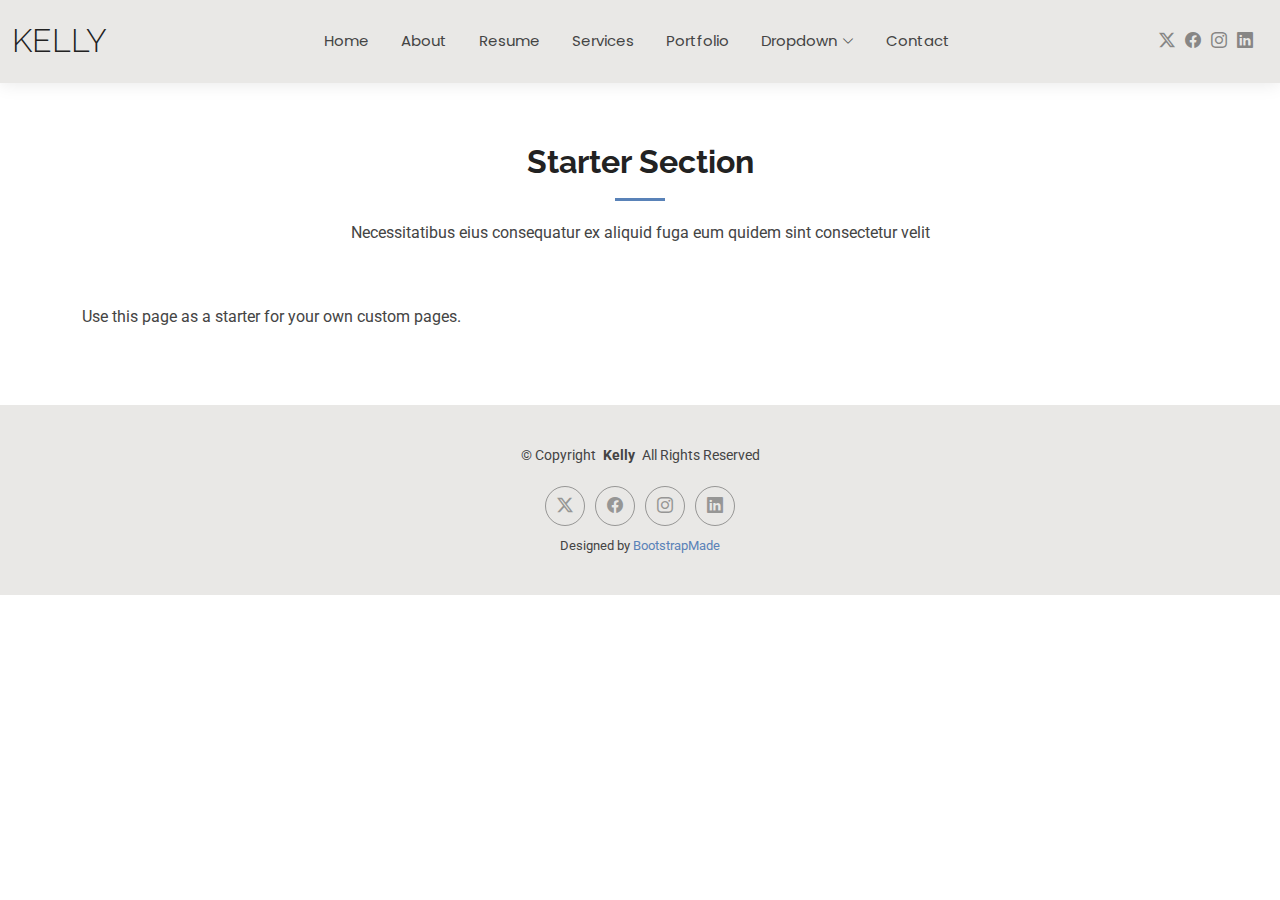
<file: starter-page.html>
<!DOCTYPE html>
<html lang="en">

<head>
  <meta charset="utf-8">
  <meta content="width=device-width, initial-scale=1.0" name="viewport">
  <title>Starter Page - Kelly Bootstrap Template</title>
  <meta name="description" content="">
  <meta name="keywords" content="">

  <!-- Favicons -->
  <link href="assets/img/favicon.png" rel="icon">
  <link href="assets/img/apple-touch-icon.png" rel="apple-touch-icon">

  <!-- Fonts -->
  <link href="https://fonts.googleapis.com" rel="preconnect">
  <link href="https://fonts.gstatic.com" rel="preconnect" crossorigin>
  <link href="https://fonts.googleapis.com/css2?family=Roboto:ital,wght@0,100;0,300;0,400;0,500;0,700;0,900;1,100;1,300;1,400;1,500;1,700;1,900&family=Poppins:ital,wght@0,100;0,200;0,300;0,400;0,500;0,600;0,700;0,800;0,900;1,100;1,200;1,300;1,400;1,500;1,600;1,700;1,800;1,900&family=Raleway:ital,wght@0,100;0,200;0,300;0,400;0,500;0,600;0,700;0,800;0,900;1,100;1,200;1,300;1,400;1,500;1,600;1,700;1,800;1,900&display=swap" rel="stylesheet">

  <!-- Vendor CSS Files -->
  <link href="assets/vendor/bootstrap/css/bootstrap.min.css" rel="stylesheet">
  <link href="assets/vendor/bootstrap-icons/bootstrap-icons.css" rel="stylesheet">
  <link href="assets/vendor/aos/aos.css" rel="stylesheet">
  <link href="assets/vendor/swiper/swiper-bundle.min.css" rel="stylesheet">
  <link href="assets/vendor/glightbox/css/glightbox.min.css" rel="stylesheet">

  <!-- Main CSS File -->
  <link href="assets/css/main.css" rel="stylesheet">

  <!-- =======================================================
  * Template Name: Kelly
  * Template URL: https://bootstrapmade.com/kelly-free-bootstrap-cv-resume-html-template/
  * Updated: Aug 07 2024 with Bootstrap v5.3.3
  * Author: BootstrapMade.com
  * License: https://bootstrapmade.com/license/
  ======================================================== -->
</head>

<body class="starter-page-page">

  <header id="header" class="header d-flex align-items-center light-background sticky-top">
    <div class="container-fluid position-relative d-flex align-items-center justify-content-between">

      <a href="index.html" class="logo d-flex align-items-center me-auto me-xl-0">
        <!-- Uncomment the line below if you also wish to use an image logo -->
        <!-- <img src="assets/img/logo.png" alt=""> -->
        <h1 class="sitename">Kelly</h1>
      </a>

      <nav id="navmenu" class="navmenu">
        <ul>
          <li><a href="index.html">Home</a></li>
          <li><a href="about.html">About</a></li>
          <li><a href="resume.html">Resume</a></li>
          <li><a href="services.html">Services</a></li>
          <li><a href="portfolio.html">Portfolio</a></li>
          <li class="dropdown"><a href="#"><span>Dropdown</span> <i class="bi bi-chevron-down toggle-dropdown"></i></a>
            <ul>
              <li><a href="#">Dropdown 1</a></li>
              <li class="dropdown"><a href="#"><span>Deep Dropdown</span> <i class="bi bi-chevron-down toggle-dropdown"></i></a>
                <ul>
                  <li><a href="#">Deep Dropdown 1</a></li>
                  <li><a href="#">Deep Dropdown 2</a></li>
                  <li><a href="#">Deep Dropdown 3</a></li>
                  <li><a href="#">Deep Dropdown 4</a></li>
                  <li><a href="#">Deep Dropdown 5</a></li>
                </ul>
              </li>
              <li><a href="#">Dropdown 2</a></li>
              <li><a href="#">Dropdown 3</a></li>
              <li><a href="#">Dropdown 4</a></li>
            </ul>
          </li>
          <li><a href="contact.html">Contact</a></li>
        </ul>
        <i class="mobile-nav-toggle d-xl-none bi bi-list"></i>
      </nav>

      <div class="header-social-links">
        <a href="#" class="twitter"><i class="bi bi-twitter-x"></i></a>
        <a href="#" class="facebook"><i class="bi bi-facebook"></i></a>
        <a href="#" class="instagram"><i class="bi bi-instagram"></i></a>
        <a href="#" class="linkedin"><i class="bi bi-linkedin"></i></a>
      </div>

    </div>
  </header>

  <main class="main">

    <!-- Starter Section Section -->
    <section id="starter-section" class="starter-section section">

      <!-- Section Title -->
      <div class="container section-title" data-aos="fade-up">
        <h2>Starter Section</h2>
        <p>Necessitatibus eius consequatur ex aliquid fuga eum quidem sint consectetur velit</p>
      </div><!-- End Section Title -->

      <div class="container" data-aos="fade-up">
        <p>Use this page as a starter for your own custom pages.</p>
      </div>

    </section><!-- /Starter Section Section -->

  </main>

  <footer id="footer" class="footer light-background">

    <div class="container">
      <div class="copyright text-center ">
        <p>© <span>Copyright</span> <strong class="px-1 sitename">Kelly</strong> <span>All Rights Reserved<br></span></p>
      </div>
      <div class="social-links d-flex justify-content-center">
        <a href=""><i class="bi bi-twitter-x"></i></a>
        <a href=""><i class="bi bi-facebook"></i></a>
        <a href=""><i class="bi bi-instagram"></i></a>
        <a href=""><i class="bi bi-linkedin"></i></a>
      </div>
      <div class="credits">
        <!-- All the links in the footer should remain intact. -->
        <!-- You can delete the links only if you've purchased the pro version. -->
        <!-- Licensing information: https://bootstrapmade.com/license/ -->
        <!-- Purchase the pro version with working PHP/AJAX contact form: [buy-url] -->
        Designed by <a href="https://bootstrapmade.com/">BootstrapMade</a>
      </div>
    </div>

  </footer>

  <!-- Scroll Top -->
  <a href="#" id="scroll-top" class="scroll-top d-flex align-items-center justify-content-center"><i class="bi bi-arrow-up-short"></i></a>

  <!-- Preloader -->
  <div id="preloader"></div>

  <!-- Vendor JS Files -->
  <script src="assets/vendor/bootstrap/js/bootstrap.bundle.min.js"></script>
  <script src="assets/vendor/php-email-form/validate.js"></script>
  <script src="assets/vendor/aos/aos.js"></script>
  <script src="assets/vendor/waypoints/noframework.waypoints.js"></script>
  <script src="assets/vendor/purecounter/purecounter_vanilla.js"></script>
  <script src="assets/vendor/swiper/swiper-bundle.min.js"></script>
  <script src="assets/vendor/glightbox/js/glightbox.min.js"></script>
  <script src="assets/vendor/imagesloaded/imagesloaded.pkgd.min.js"></script>
  <script src="assets/vendor/isotope-layout/isotope.pkgd.min.js"></script>

  <!-- Main JS File -->
  <script src="assets/js/main.js"></script>

</body>

</html>
</file>
<file: assets/css/main.css>
/**
* Template Name: Kelly
* Template URL: https://bootstrapmade.com/kelly-free-bootstrap-cv-resume-html-template/
* Updated: Aug 07 2024 with Bootstrap v5.3.3
* Author: BootstrapMade.com
* License: https://bootstrapmade.com/license/
*/

/*--------------------------------------------------------------
# Font & Color Variables
# Help: https://bootstrapmade.com/color-system/
--------------------------------------------------------------*/
/* Fonts */
:root {
  --default-font: "Roboto",  system-ui, -apple-system, "Segoe UI", Roboto, "Helvetica Neue", Arial, "Noto Sans", "Liberation Sans", sans-serif, "Apple Color Emoji", "Segoe UI Emoji", "Segoe UI Symbol", "Noto Color Emoji";
  --heading-font: "Raleway",  sans-serif;
  --nav-font: "Poppins",  sans-serif;
}

/* Global Colors - The following color variables are used throughout the website. Updating them here will change the color scheme of the entire website */
:root { 
  --background-color: #ffffff; /* Background color for the entire website, including individual sections */
  --default-color: #444444; /* Default color used for the majority of the text content across the entire website */
  --heading-color: #222222; /* Color for headings, subheadings and title throughout the website */
  --accent-color: #5982b8; /* Accent color that represents your brand on the website. It's used for buttons, links, and other elements that need to stand out */
  --surface-color: #ffffff; /* The surface color is used as a background of boxed elements within sections, such as cards, icon boxes, or other elements that require a visual separation from the global background. */
  --contrast-color: #ffffff; /* Contrast color for text, ensuring readability against backgrounds of accent, heading, or default colors. */
}

/* Nav Menu Colors - The following color variables are used specifically for the navigation menu. They are separate from the global colors to allow for more customization options */
:root {
  --nav-color: #444444;  /* The default color of the main navmenu links */
  --nav-hover-color: #5982b8; /* Applied to main navmenu links when they are hovered over or active */
  --nav-mobile-background-color: #ffffff; /* Used as the background color for mobile navigation menu */
  --nav-dropdown-background-color: #ffffff; /* Used as the background color for dropdown items that appear when hovering over primary navigation items */
  --nav-dropdown-color: #444444; /* Used for navigation links of the dropdown items in the navigation menu. */
  --nav-dropdown-hover-color: #5982b8; /* Similar to --nav-hover-color, this color is applied to dropdown navigation links when they are hovered over. */
}

/* Color Presets - These classes override global colors when applied to any section or element, providing reuse of the sam color scheme. */

.light-background {
  --background-color: #e9e8e6;
  --surface-color: #ffffff;
}

.dark-background {
  --background-color: #060606;
  --default-color: #ffffff;
  --heading-color: #ffffff;
  --surface-color: #252525;
  --contrast-color: #ffffff;
}

/* Smooth scroll */
:root {
  scroll-behavior: smooth;
}

/*--------------------------------------------------------------
# General Styling & Shared Classes
--------------------------------------------------------------*/
body {
  color: var(--default-color);
  background-color: var(--background-color);
  font-family: var(--default-font);
}

a {
  color: var(--accent-color);
  text-decoration: none;
  transition: 0.3s;
}

a:hover {
  color: color-mix(in srgb, var(--accent-color), transparent 25%);
  text-decoration: none;
}

h1,
h2,
h3,
h4,
h5,
h6 {
  color: var(--heading-color);
  font-family: var(--heading-font);
}

/* PHP Email Form Messages
------------------------------*/
.php-email-form .error-message {
  display: none;
  background: #df1529;
  color: #ffffff;
  text-align: left;
  padding: 15px;
  margin-bottom: 24px;
  font-weight: 600;
}

.php-email-form .sent-message {
  display: none;
  color: #ffffff;
  background: #059652;
  text-align: center;
  padding: 15px;
  margin-bottom: 24px;
  font-weight: 600;
}

.php-email-form .loading {
  display: none;
  background: var(--surface-color);
  text-align: center;
  padding: 15px;
  margin-bottom: 24px;
}

.php-email-form .loading:before {
  content: "";
  display: inline-block;
  border-radius: 50%;
  width: 24px;
  height: 24px;
  margin: 0 10px -6px 0;
  border: 3px solid var(--accent-color);
  border-top-color: var(--surface-color);
  animation: php-email-form-loading 1s linear infinite;
}

@keyframes php-email-form-loading {
  0% {
    transform: rotate(0deg);
  }

  100% {
    transform: rotate(360deg);
  }
}

/*--------------------------------------------------------------
# Global Header
--------------------------------------------------------------*/
.header {
  color: var(--default-color);
  background-color: var(--background-color);
  padding: 15px 0;
  transition: all 0.5s;
  z-index: 997;
  box-shadow: 0px 0 18px rgba(0, 0, 0, 0.1);
}

.header .logo {
  line-height: 1;
}

.header .logo img {
  max-height: 36px;
  margin-right: 8px;
}

.header .logo h1 {
  font-size: 32px;
  margin: 0;
  font-weight: 300;
  text-transform: uppercase;
  color: var(--heading-color);
}

.header .header-social-links {
  padding-right: 15px;
}

.header .header-social-links a {
  color: color-mix(in srgb, var(--default-color), transparent 40%);
  padding-left: 6px;
  display: inline-block;
  transition: 0.3s;
  font-size: 16px;
}

.header .header-social-links a:hover {
  color: var(--accent-color);
}

.header .header-social-links a i {
  line-height: 0px;
}

@media (max-width: 1200px) {
  .header .logo {
    order: 1;
  }

  .header .header-social-links {
    order: 2;
  }

  .header .navmenu {
    order: 3;
  }
}

/*--------------------------------------------------------------
# Navigation Menu
--------------------------------------------------------------*/
/* Desktop Navigation */
@media (min-width: 1200px) {
  .navmenu {
    padding: 0;
  }

  .navmenu ul {
    margin: 0;
    padding: 0;
    display: flex;
    list-style: none;
    align-items: center;
  }

  .navmenu li {
    position: relative;
  }

  .navmenu>ul>li {
    white-space: nowrap;
    padding: 15px 14px;
  }

  .navmenu>ul>li:last-child {
    padding-right: 0;
  }

  .navmenu a,
  .navmenu a:focus {
    color: var(--nav-color);
    font-size: 15px;
    padding: 0 2px;
    font-family: var(--nav-font);
    font-weight: 400;
    display: flex;
    align-items: center;
    justify-content: space-between;
    white-space: nowrap;
    transition: 0.3s;
    position: relative;
  }

  .navmenu a i,
  .navmenu a:focus i {
    font-size: 12px;
    line-height: 0;
    margin-left: 5px;
    transition: 0.3s;
  }

  .navmenu>ul>li>a:before {
    content: "";
    position: absolute;
    height: 2px;
    bottom: -6px;
    left: 0;
    background-color: var(--nav-hover-color);
    visibility: hidden;
    width: 0px;
    transition: all 0.3s ease-in-out 0s;
  }

  .navmenu a:hover:before,
  .navmenu li:hover>a:before,
  .navmenu .active:before {
    visibility: visible;
    width: 25px;
  }

  .navmenu li:hover>a,
  .navmenu .active,
  .navmenu .active:focus {
    color: var(--nav-hover-color);
  }

  .navmenu .dropdown ul {
    margin: 0;
    padding: 10px 0;
    background: var(--nav-dropdown-background-color);
    display: block;
    position: absolute;
    visibility: hidden;
    left: 14px;
    top: 130%;
    opacity: 0;
    transition: 0.3s;
    border-radius: 4px;
    z-index: 99;
    box-shadow: 0px 0px 30px rgba(0, 0, 0, 0.1);
  }

  .navmenu .dropdown ul li {
    min-width: 200px;
  }

  .navmenu .dropdown ul a {
    padding: 10px 20px;
    font-size: 15px;
    text-transform: none;
    color: var(--nav-dropdown-color);
  }

  .navmenu .dropdown ul a i {
    font-size: 12px;
  }

  .navmenu .dropdown ul a:hover,
  .navmenu .dropdown ul .active:hover,
  .navmenu .dropdown ul li:hover>a {
    color: var(--nav-dropdown-hover-color);
  }

  .navmenu .dropdown:hover>ul {
    opacity: 1;
    top: 100%;
    visibility: visible;
  }

  .navmenu .dropdown .dropdown ul {
    top: 0;
    left: -90%;
    visibility: hidden;
  }

  .navmenu .dropdown .dropdown:hover>ul {
    opacity: 1;
    top: 0;
    left: -100%;
    visibility: visible;
  }
}

/* Mobile Navigation */
@media (max-width: 1199px) {
  .mobile-nav-toggle {
    color: var(--nav-color);
    font-size: 28px;
    line-height: 0;
    margin-right: 10px;
    cursor: pointer;
    transition: color 0.3s;
  }

  .navmenu {
    padding: 0;
    z-index: 9997;
  }

  .navmenu ul {
    display: none;
    list-style: none;
    position: absolute;
    inset: 60px 20px 20px 20px;
    padding: 10px 0;
    margin: 0;
    border-radius: 6px;
    background-color: var(--nav-mobile-background-color);
    border: 1px solid color-mix(in srgb, var(--default-color), transparent 90%);
    box-shadow: none;
    overflow-y: auto;
    transition: 0.3s;
    z-index: 9998;
  }

  .navmenu a,
  .navmenu a:focus {
    color: var(--nav-dropdown-color);
    padding: 10px 20px;
    font-family: var(--nav-font);
    font-size: 17px;
    font-weight: 500;
    display: flex;
    align-items: center;
    justify-content: space-between;
    white-space: nowrap;
    transition: 0.3s;
  }

  .navmenu a i,
  .navmenu a:focus i {
    font-size: 12px;
    line-height: 0;
    margin-left: 5px;
    width: 30px;
    height: 30px;
    display: flex;
    align-items: center;
    justify-content: center;
    border-radius: 50%;
    transition: 0.3s;
    background-color: color-mix(in srgb, var(--accent-color), transparent 90%);
  }

  .navmenu a i:hover,
  .navmenu a:focus i:hover {
    background-color: var(--accent-color);
    color: var(--contrast-color);
  }

  .navmenu a:hover,
  .navmenu .active,
  .navmenu .active:focus {
    color: var(--nav-dropdown-hover-color);
  }

  .navmenu .active i,
  .navmenu .active:focus i {
    background-color: var(--accent-color);
    color: var(--contrast-color);
    transform: rotate(180deg);
  }

  .navmenu .dropdown ul {
    position: static;
    display: none;
    z-index: 99;
    padding: 10px 0;
    margin: 10px 20px;
    background-color: var(--nav-dropdown-background-color);
    transition: all 0.5s ease-in-out;
  }

  .navmenu .dropdown ul ul {
    background-color: rgba(33, 37, 41, 0.1);
  }

  .navmenu .dropdown>.dropdown-active {
    display: block;
    background-color: rgba(33, 37, 41, 0.03);
  }

  .mobile-nav-active {
    overflow: hidden;
  }

  .mobile-nav-active .mobile-nav-toggle {
    color: #fff;
    position: absolute;
    font-size: 32px;
    top: 15px;
    right: 15px;
    margin-right: 0;
    z-index: 9999;
  }

  .mobile-nav-active .navmenu {
    position: fixed;
    overflow: hidden;
    inset: 0;
    background: rgba(33, 37, 41, 0.8);
    transition: 0.3s;
  }

  .mobile-nav-active .navmenu>ul {
    display: block;
  }
}

/*--------------------------------------------------------------
# Global Footer
--------------------------------------------------------------*/
.footer {
  color: var(--default-color);
  background-color: var(--background-color);
  font-size: 14px;
  padding: 40px 0;
  position: relative;
}

.footer .copyright p {
  margin-bottom: 0;
}

.footer .social-links {
  margin-top: 20px;
}

.footer .social-links a {
  display: flex;
  align-items: center;
  justify-content: center;
  width: 40px;
  height: 40px;
  border-radius: 50%;
  border: 1px solid color-mix(in srgb, var(--default-color), transparent 50%);
  font-size: 16px;
  color: color-mix(in srgb, var(--default-color), transparent 50%);
  margin: 0 5px;
  transition: 0.3s;
}

.footer .social-links a:hover {
  color: var(--accent-color);
  border-color: var(--accent-color);
}

.footer .credits {
  margin-top: 10px;
  font-size: 13px;
  text-align: center;
}

/*--------------------------------------------------------------
# Preloader
--------------------------------------------------------------*/
#preloader {
  position: fixed;
  inset: 0;
  z-index: 9999;
  overflow: hidden;
  background-color: var(--background-color);
  transition: all 0.6s ease-out;
  width: 100%;
  height: 100vh;
}

#preloader:before,
#preloader:after {
  content: "";
  position: absolute;
  border: 4px solid var(--accent-color);
  border-radius: 50%;
  animation: animate-preloader 2s cubic-bezier(0, 0.2, 0.8, 1) infinite;
}

#preloader:after {
  animation-delay: -0.5s;
}

@keyframes animate-preloader {
  0% {
    width: 10px;
    height: 10px;
    top: calc(50% - 5px);
    left: calc(50% - 5px);
    opacity: 1;
  }

  100% {
    width: 72px;
    height: 72px;
    top: calc(50% - 36px);
    left: calc(50% - 36px);
    opacity: 0;
  }
}

/*--------------------------------------------------------------
# Scroll Top Button
--------------------------------------------------------------*/
.scroll-top {
  position: fixed;
  visibility: hidden;
  opacity: 0;
  right: 15px;
  bottom: -15px;
  z-index: 99999;
  background-color: var(--accent-color);
  width: 44px;
  height: 44px;
  border-radius: 50px;
  transition: all 0.4s;
}

.scroll-top i {
  font-size: 24px;
  color: var(--contrast-color);
  line-height: 0;
}

.scroll-top:hover {
  background-color: color-mix(in srgb, var(--accent-color), transparent 20%);
  color: var(--contrast-color);
}

.scroll-top.active {
  visibility: visible;
  opacity: 1;
  bottom: 15px;
}

/*--------------------------------------------------------------
# Disable aos animation delay on mobile devices
--------------------------------------------------------------*/
@media screen and (max-width: 768px) {
  [data-aos-delay] {
    transition-delay: 0 !important;
  }
}

/*--------------------------------------------------------------
# Global Page Titles & Breadcrumbs
--------------------------------------------------------------*/
.page-title {
  color: var(--default-color);
  background-color: var(--background-color);
  padding: 25px 0;
  position: relative;
  border-bottom: 1px solid color-mix(in srgb, var(--default-color), transparent 85%);
}

.page-title h1 {
  font-size: 24px;
  font-weight: 400;
}

.page-title .breadcrumbs ol {
  display: flex;
  flex-wrap: wrap;
  list-style: none;
  padding: 0;
  margin: 0;
  font-size: 14px;
  font-weight: 400;
}

.page-title .breadcrumbs ol li+li {
  padding-left: 10px;
}

.page-title .breadcrumbs ol li+li::before {
  content: "/";
  display: inline-block;
  padding-right: 10px;
  color: color-mix(in srgb, var(--default-color), transparent 70%);
}

/*--------------------------------------------------------------
# Global Sections
--------------------------------------------------------------*/
section,
.section {
  color: var(--default-color);
  background-color: var(--background-color);
  padding: 60px 0;
  scroll-margin-top: 100px;
  overflow: clip;
}

@media (max-width: 1199px) {

  section,
  .section {
    scroll-margin-top: 66px;
  }
}

/*--------------------------------------------------------------
# Global Section Titles
--------------------------------------------------------------*/
.section-title {
  text-align: center;
  padding-bottom: 60px;
  position: relative;
}

.section-title h2 {
  font-size: 32px;
  font-weight: 700;
  margin-bottom: 20px;
  padding-bottom: 20px;
  position: relative;
}

.section-title h2:after {
  content: "";
  position: absolute;
  display: block;
  width: 50px;
  height: 3px;
  background: var(--accent-color);
  left: 0;
  right: 0;
  bottom: 0;
  margin: auto;
}

.section-title p {
  margin-bottom: 0;
}

/*--------------------------------------------------------------
# Hero Section
--------------------------------------------------------------*/
.hero {
  width: 100%;
  min-height: calc(100vh - 82px);
  position: relative;
  padding: 80px 0;
  display: flex;
  align-items: center;
  justify-content: center;
}

@media (max-width: 1200px) {
  .hero {
    min-height: calc(100vh - 68px);
  }
}

.hero img {
  position: absolute;
  inset: 0;
  display: block;
  width: 100%;
  height: 100%;
  object-fit: cover;
  z-index: 1;
}

.hero .container {
  position: relative;
  z-index: 3;
}

.hero h2 {
  margin: 0;
  font-size: 48px;
  font-weight: 700;
}

.hero p {
  margin: 10px 0 0 0;
  font-size: 24px;
  color: var(--heading-color);
}

.hero .btn-get-started {
  color: var(--contrast-color);
  background: var(--accent-color);
  font-family: var(--heading-font);
  text-transform: uppercase;
  font-weight: 600;
  font-size: 12px;
  letter-spacing: 1px;
  display: inline-block;
  padding: 12px 40px;
  border-radius: 50px;
  transition: 0.5s;
  margin-top: 30px;
}

.hero .btn-get-started:hover {
  background: color-mix(in srgb, var(--accent-color) 90%, white 20%);
}

@media (max-width: 768px) {
  .hero h2 {
    font-size: 32px;
  }

  .hero p {
    font-size: 18px;
  }
}

/*--------------------------------------------------------------
# About Section
--------------------------------------------------------------*/
.about .content h2 {
  font-weight: 700;
  font-size: 24px;
}

.about .content ul {
  list-style: none;
  padding: 0;
}

.about .content ul li {
  margin-bottom: 20px;
  display: flex;
  align-items: center;
}

.about .content ul strong {
  margin-right: 10px;
}

.about .content ul i {
  font-size: 16px;
  margin-right: 5px;
  color: var(--accent-color);
  line-height: 0;
}

/*--------------------------------------------------------------
# Skills Section
--------------------------------------------------------------*/
.skills .progress {
  height: 60px;
  display: block;
  background: none;
  border-radius: 0;
}

.skills .progress .skill {
  color: var(--heading-color);
  padding: 0;
  margin: 0 0 6px 0;
  text-transform: uppercase;
  display: block;
  font-weight: 600;
  font-family: var(--heading-font);
}

.skills .progress .skill .val {
  float: right;
  font-style: normal;
}

.skills .progress-bar-wrap {
  background: color-mix(in srgb, var(--default-color), transparent 90%);
  height: 10px;
}

.skills .progress-bar {
  width: 1px;
  height: 10px;
  transition: 0.9s;
  background-color: var(--accent-color);
}

/*--------------------------------------------------------------
# Stats Section
--------------------------------------------------------------*/
.stats .stats-item {
  padding: 30px;
  width: 100%;
}

.stats .stats-item span {
  color: var(--heading-color);
  font-size: 48px;
  display: block;
  font-weight: 700;
  margin-bottom: 20px;
  padding-bottom: 20px;
  position: relative;
}

.stats .stats-item span:after {
  content: "";
  position: absolute;
  display: block;
  width: 25px;
  height: 3px;
  background: var(--accent-color);
  left: 0;
  right: 0;
  bottom: 0;
  margin: auto;
}

.stats .stats-item p {
  color: color-mix(in srgb, var(--default-color), transparent 40%);
  padding: 0;
  margin: 0;
  font-family: var(--heading-font);
  font-weight: 500;
}

/*--------------------------------------------------------------
# Testimonials Section
--------------------------------------------------------------*/
.testimonials .section-header {
  margin-bottom: 40px;
}

.testimonials .testimonials-carousel,
.testimonials .testimonials-slider {
  overflow: hidden;
}

.testimonials .testimonial-item {
  text-align: center;
}

.testimonials .testimonial-item .testimonial-img {
  width: 120px;
  border-radius: 50%;
  border: 4px solid var(--background-color);
  margin: 0 auto;
}

.testimonials .testimonial-item h3 {
  font-size: 20px;
  font-weight: bold;
  margin: 10px 0 5px 0;
}

.testimonials .testimonial-item h4 {
  font-size: 14px;
  color: color-mix(in srgb, var(--default-color), transparent 40%);
  margin: 0 0 15px 0;
}

.testimonials .testimonial-item .stars {
  margin-bottom: 15px;
}

.testimonials .testimonial-item .stars i {
  color: #ffc107;
  margin: 0 1px;
}

.testimonials .testimonial-item .quote-icon-left,
.testimonials .testimonial-item .quote-icon-right {
  color: color-mix(in srgb, var(--accent-color), transparent 50%);
  font-size: 26px;
  line-height: 0;
}

.testimonials .testimonial-item .quote-icon-left {
  display: inline-block;
  left: -5px;
  position: relative;
}

.testimonials .testimonial-item .quote-icon-right {
  display: inline-block;
  right: -5px;
  position: relative;
  top: 10px;
  transform: scale(-1, -1);
}

.testimonials .testimonial-item p {
  font-style: italic;
  margin: 0 auto 15px auto;
}

.testimonials .swiper-wrapper {
  height: auto;
}

.testimonials .swiper-pagination {
  margin-top: 20px;
  position: relative;
}

.testimonials .swiper-pagination .swiper-pagination-bullet {
  width: 12px;
  height: 12px;
  opacity: 1;
  background-color: color-mix(in srgb, var(--default-color), transparent 85%);
}

.testimonials .swiper-pagination .swiper-pagination-bullet-active {
  background-color: var(--accent-color);
}

@media (min-width: 992px) {
  .testimonials .testimonial-item p {
    width: 80%;
  }
}

/*--------------------------------------------------------------
# Resume Section
--------------------------------------------------------------*/
.resume .resume-title {
  color: var(--heading-color);
  font-size: 26px;
  font-weight: 700;
  margin-top: 20px;
  margin-bottom: 20px;
}

.resume .resume-item {
  padding: 0 0 20px 20px;
  margin-top: -2px;
  border-left: 2px solid var(--accent-color);
  position: relative;
}

.resume .resume-item h4 {
  line-height: 18px;
  font-size: 18px;
  font-weight: 600;
  text-transform: uppercase;
  color: color-mix(in srgb, var(--default-color), transparent 20%);
  margin-bottom: 10px;
}

.resume .resume-item h5 {
  font-size: 16px;
  padding: 5px 15px;
  display: inline-block;
  font-weight: 600;
  margin-bottom: 10px;
}

.resume .resume-item ul {
  padding-left: 20px;
}

.resume .resume-item ul li {
  padding-bottom: 10px;
}

.resume .resume-item:last-child {
  padding-bottom: 0;
}

.resume .resume-item::before {
  content: "";
  position: absolute;
  width: 16px;
  height: 16px;
  border-radius: 50px;
  left: -9px;
  top: 0;
  background: var(--background-color);
  border: 2px solid var(--accent-color);
}

/*--------------------------------------------------------------
# Services Section
--------------------------------------------------------------*/
.services .service-item {
  background-color: var(--surface-color);
  box-shadow: 0px 5px 90px 0px rgba(0, 0, 0, 0.1);
  height: 100%;
  padding: 60px 30px;
  text-align: center;
  transition: 0.3s;
  border-radius: 5px;
}

.services .service-item .icon {
  margin: 0 auto;
  width: 100px;
  height: 100px;
  display: flex;
  align-items: center;
  justify-content: center;
  transition: ease-in-out 0.3s;
  position: relative;
}

.services .service-item .icon i {
  font-size: 36px;
  transition: 0.5s;
  position: relative;
}

.services .service-item .icon svg {
  position: absolute;
  top: 0;
  left: 0;
}

.services .service-item .icon svg path {
  transition: 0.5s;
  fill: color-mix(in srgb, var(--default-color), transparent 95%);
}

.services .service-item h3 {
  font-weight: 700;
  margin: 10px 0 15px 0;
  font-size: 22px;
}

.services .service-item p {
  line-height: 24px;
  font-size: 14px;
  margin-bottom: 0;
}

.services .service-item:hover {
  box-shadow: 0px 5px 35px 0px rgba(0, 0, 0, 0.1);
}

.services .service-item.item-cyan i {
  color: #0dcaf0;
}

.services .service-item.item-cyan:hover .icon i {
  color: #fff;
}

.services .service-item.item-cyan:hover .icon path {
  fill: #0dcaf0;
}

.services .service-item.item-orange i {
  color: #fd7e14;
}

.services .service-item.item-orange:hover .icon i {
  color: #fff;
}

.services .service-item.item-orange:hover .icon path {
  fill: #fd7e14;
}

.services .service-item.item-teal i {
  color: #20c997;
}

.services .service-item.item-teal:hover .icon i {
  color: #fff;
}

.services .service-item.item-teal:hover .icon path {
  fill: #20c997;
}

.services .service-item.item-red i {
  color: #df1529;
}

.services .service-item.item-red:hover .icon i {
  color: #fff;
}

.services .service-item.item-red:hover .icon path {
  fill: #df1529;
}

.services .service-item.item-indigo i {
  color: #6610f2;
}

.services .service-item.item-indigo:hover .icon i {
  color: #fff;
}

.services .service-item.item-indigo:hover .icon path {
  fill: #6610f2;
}

.services .service-item.item-pink i {
  color: #f3268c;
}

.services .service-item.item-pink:hover .icon i {
  color: #fff;
}

.services .service-item.item-pink:hover .icon path {
  fill: #f3268c;
}

/*--------------------------------------------------------------
# Portfolio Section
--------------------------------------------------------------*/
.portfolio .portfolio-filters {
  padding: 0;
  margin: 0 auto 20px auto;
  list-style: none;
  text-align: center;
}

.portfolio .portfolio-filters li {
  cursor: pointer;
  display: inline-block;
  padding: 8px 20px 10px 20px;
  margin: 0;
  font-size: 15px;
  font-weight: 500;
  line-height: 1;
  margin-bottom: 5px;
  border-radius: 50px;
  transition: all 0.3s ease-in-out;
  font-family: var(--heading-font);
}

.portfolio .portfolio-filters li:hover,
.portfolio .portfolio-filters li.filter-active {
  color: var(--contrast-color);
  background-color: var(--accent-color);
}

.portfolio .portfolio-filters li:first-child {
  margin-left: 0;
}

.portfolio .portfolio-filters li:last-child {
  margin-right: 0;
}

@media (max-width: 575px) {
  .portfolio .portfolio-filters li {
    font-size: 14px;
    margin: 0 0 10px 0;
  }
}

.portfolio .portfolio-item {
  position: relative;
  overflow: hidden;
}

.portfolio .portfolio-item .portfolio-info {
  opacity: 0;
  position: absolute;
  left: 12px;
  right: 12px;
  bottom: -100%;
  z-index: 3;
  transition: all ease-in-out 0.5s;
  background: color-mix(in srgb, var(--surface-color), transparent 10%);
  padding: 15px;
}

.portfolio .portfolio-item .portfolio-info h4 {
  font-size: 18px;
  font-weight: 600;
  padding-right: 50px;
}

.portfolio .portfolio-item .portfolio-info p {
  color: color-mix(in srgb, var(--default-color), transparent 30%);
  font-size: 14px;
  margin-bottom: 0;
  padding-right: 50px;
}

.portfolio .portfolio-item .portfolio-info .preview-link,
.portfolio .portfolio-item .portfolio-info .details-link {
  position: absolute;
  right: 50px;
  font-size: 24px;
  top: calc(50% - 14px);
  color: color-mix(in srgb, var(--default-color), transparent 30%);
  transition: 0.3s;
  line-height: 0;
}

.portfolio .portfolio-item .portfolio-info .preview-link:hover,
.portfolio .portfolio-item .portfolio-info .details-link:hover {
  color: var(--accent-color);
}

.portfolio .portfolio-item .portfolio-info .details-link {
  right: 14px;
  font-size: 28px;
}

.portfolio .portfolio-item:hover .portfolio-info {
  opacity: 1;
  bottom: 0;
}

/*--------------------------------------------------------------
# Portfolio Details Section
--------------------------------------------------------------*/
.portfolio-details .portfolio-details-slider img {
  width: 100%;
}

.portfolio-details .portfolio-details-slider .swiper-pagination {
  margin-top: 20px;
  position: relative;
}

.portfolio-details .portfolio-details-slider .swiper-pagination .swiper-pagination-bullet {
  width: 12px;
  height: 12px;
  background-color: color-mix(in srgb, var(--default-color), transparent 85%);
  opacity: 1;
}

.portfolio-details .portfolio-details-slider .swiper-pagination .swiper-pagination-bullet-active {
  background-color: var(--accent-color);
}

.portfolio-details .portfolio-info {
  background-color: var(--surface-color);
  padding: 30px;
  box-shadow: 0px 0 30px rgba(0, 0, 0, 0.1);
}

.portfolio-details .portfolio-info h3 {
  font-size: 22px;
  font-weight: 700;
  margin-bottom: 20px;
  padding-bottom: 20px;
  border-bottom: 1px solid color-mix(in srgb, var(--default-color), transparent 85%);
}

.portfolio-details .portfolio-info ul {
  list-style: none;
  padding: 0;
  font-size: 15px;
}

.portfolio-details .portfolio-info ul li+li {
  margin-top: 10px;
}

.portfolio-details .portfolio-description {
  padding-top: 30px;
}

.portfolio-details .portfolio-description h2 {
  font-size: 26px;
  font-weight: 700;
  margin-bottom: 20px;
}

.portfolio-details .portfolio-description p {
  padding: 0;
  color: color-mix(in srgb, var(--default-color), transparent 30%);
}

/*--------------------------------------------------------------
# Contact Section
--------------------------------------------------------------*/
.contact .info-wrap {
  background-color: var(--surface-color);
  box-shadow: 0px 0px 20px rgba(0, 0, 0, 0.1);
  padding: 30px;
}

@media (max-width: 575px) {
  .contact .info-wrap {
    padding: 20px;
  }
}

.contact .info-item {
  margin-bottom: 40px;
}

.contact .info-item i {
  font-size: 20px;
  color: var(--accent-color);
  background: color-mix(in srgb, var(--accent-color), transparent 92%);
  width: 44px;
  height: 44px;
  display: flex;
  justify-content: center;
  align-items: center;
  border-radius: 50px;
  transition: all 0.3s ease-in-out;
  margin-right: 15px;
}

.contact .info-item h3 {
  padding: 0;
  font-size: 18px;
  font-weight: 700;
  margin-bottom: 5px;
}

.contact .info-item p {
  padding: 0;
  margin-bottom: 0;
  font-size: 14px;
}

.contact .info-item:hover i {
  background: var(--accent-color);
  color: var(--contrast-color);
}

.contact .php-email-form {
  background-color: var(--surface-color);
  height: 100%;
  padding: 30px;
  box-shadow: 0px 0px 20px rgba(0, 0, 0, 0.1);
}

@media (max-width: 575px) {
  .contact .php-email-form {
    padding: 20px;
  }
}

.contact .php-email-form input[type=text],
.contact .php-email-form input[type=email],
.contact .php-email-form textarea {
  font-size: 14px;
  padding: 10px 15px;
  box-shadow: none;
  border-radius: 0;
  color: var(--default-color);
  background-color: var(--surface-color);
  border-color: color-mix(in srgb, var(--default-color), transparent 80%);
}

.contact .php-email-form input[type=text]:focus,
.contact .php-email-form input[type=email]:focus,
.contact .php-email-form textarea:focus {
  border-color: var(--accent-color);
}

.contact .php-email-form input[type=text]::placeholder,
.contact .php-email-form input[type=email]::placeholder,
.contact .php-email-form textarea::placeholder {
  color: color-mix(in srgb, var(--default-color), transparent 70%);
}

.contact .php-email-form button[type=submit] {
  color: var(--contrast-color);
  background: var(--accent-color);
  border: 0;
  padding: 10px 30px;
  transition: 0.4s;
  border-radius: 50px;
}

.contact .php-email-form button[type=submit]:hover {
  background: color-mix(in srgb, var(--accent-color), transparent 25%);
}

/*--------------------------------------------------------------
# Starter Section Section
--------------------------------------------------------------*/
.starter-section {
  /* Add your styles here */
}
</file>
